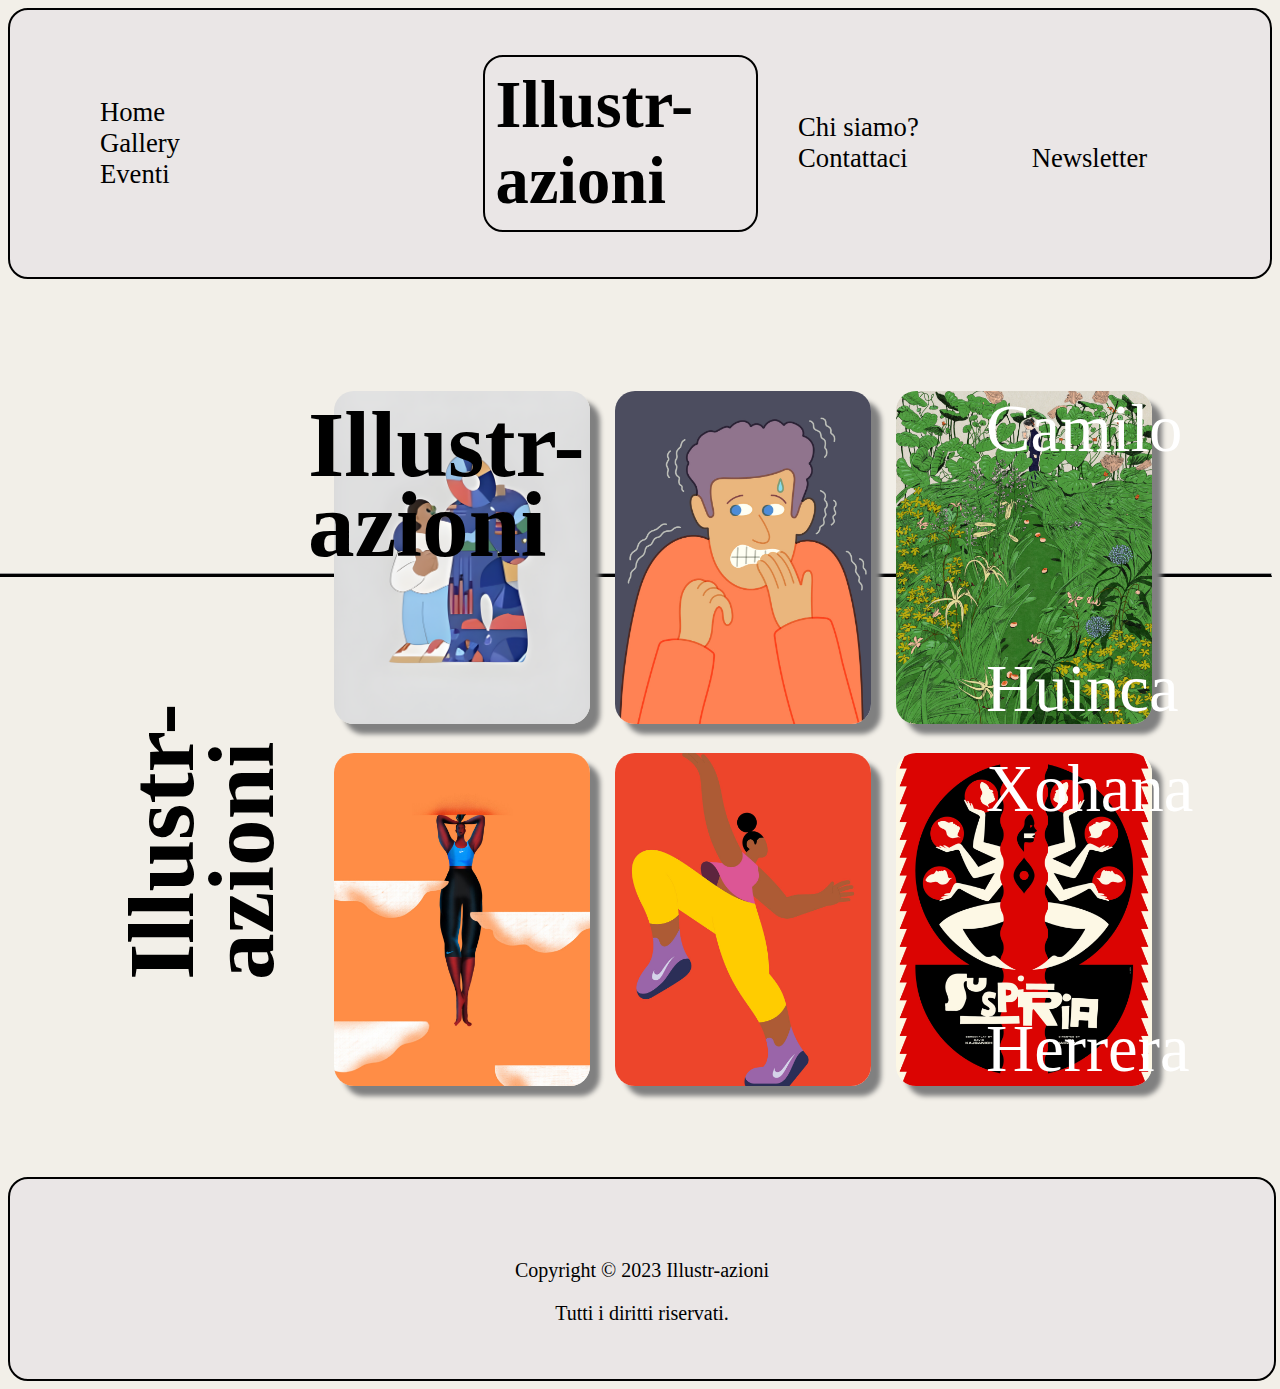
<file: index.html>
<!DOCTYPE html>
<html lang="en">
<head>
    <meta charset="UTF-8">
    <meta http-equiv="X-UA-Compatible" content="IE=edge">
    <meta name="viewport" content="width=device-width, initial-scale=1.0">
    <title>Document</title>
    <link rel="stylesheet" href="stile1.css">
</head>
<body>
    <header>
    <div class="nav1">
        <nav>
            <ul>
                <li>
                    <a href="index.html" style="color: black; text-decoration: none;">Home</a>
                    <a>Gallery</a>
                    <a>Eventi</a>
                </li>
            </ul>
        </nav>
    </div>
        <h1>Illustr-azioni</h1>
    <div class="nav2">
        <nav>
            <ul>
                <li>
                    <a>Chi siamo?</a>
                    <a href="contatti.html" style="color: black; text-decoration: none;">Contattaci</a>
                    <a>Newsletter</a>
                </li>
            </ul>
        </nav>
    </div>
    </header>
    <main>
    <div class="tasti">
        <div class="preview1">
            <a href="camilo.html"><img src="immagini\Camilo.png" style="width:256px;height:333px;object-fit:cover;margin-right:25px;margin-bottom:25px;"></a>
            <a href="tim.html"><img src="immagini\Tim.jpg" style="width:256px;height:333px;object-fit:cover;margin-bottom:25px;"></a>
            <a href="karlotta.html"><img src="immagini\Karlotta.jpg" style="width:256px;height:333px;object-fit:cover;margin-left:25px;margin-bottom:25px;"></a>
        </div>
        <br>
        <div class="preview2">
            <a href="xohana.html"><img src="immagini\Xohana.jpg" style="width:256px;height:333px;object-fit:cover;margin-right:25px;margin-bottom:25px;"></a>
            <a href="linn.html"><img src="immagini\Linn.jpg" style="width:256px;height:333px;object-fit:cover;margin-bottom:25px;"></margin:25px;a>
            <a href="boca.html"><img src="immagini\Boca.jpg" style="width:256px;height:333px;object-fit:cover;margin-left:25px;margin-bottom:25px;"></a>
        </div>
    </div>
    <div class="camilo">
    <p>Camilo</p>
    </div>
    <div class="huinca">
    <p>Huinca</p>
    </div>
    <div class="tim">
        <p>Tim</p>
        </div>
        <div class="lahan">
        <p>Lahan</p>
        </div>
        <div class="karlotta">
            <p>Karlotta</p>
            </div>
            <div class="freier">
            <p>Freier</p>
            </div>
            <div class="xohana">
                <p>Xohana</p>
                </div>
                <div class="herrera">
                <p>Herrera</p>
                </div>
                <div class="linn">
                    <p>Linn</p>
                    </div>
                    <div class="fritz">
                    <p>Fritz</p>
                    </div>
                    <div class="la">
                        <p>La</p>
                        </div>
                        <div class="boca">
                        <p>Boca</p>
                        </div>
                        <div class="cop1">
                        <h1>Illustr-</h1>
                    </div>
                    <div class="cop2">
                        <h1>azioni</h1>
                    </div>
                    <div class="cop3">
                        <h1>Illustr-</h1>
                    </div>
                    <div class="cop4">
                        <h1>azioni</h1>
                    </div>
                    <div class="lin1">
                        <hr>
                    </div>
                    <div class="lin2">
                        <hr>
                    </div>
    </main>
    <footer>
        <div class="footp">
          <p>Copyright © 2023 Illustr-azioni</p>
          <p>Tutti i diritti riservati.</p>
        </div>
      </footer>
</body>
</html>
</file>
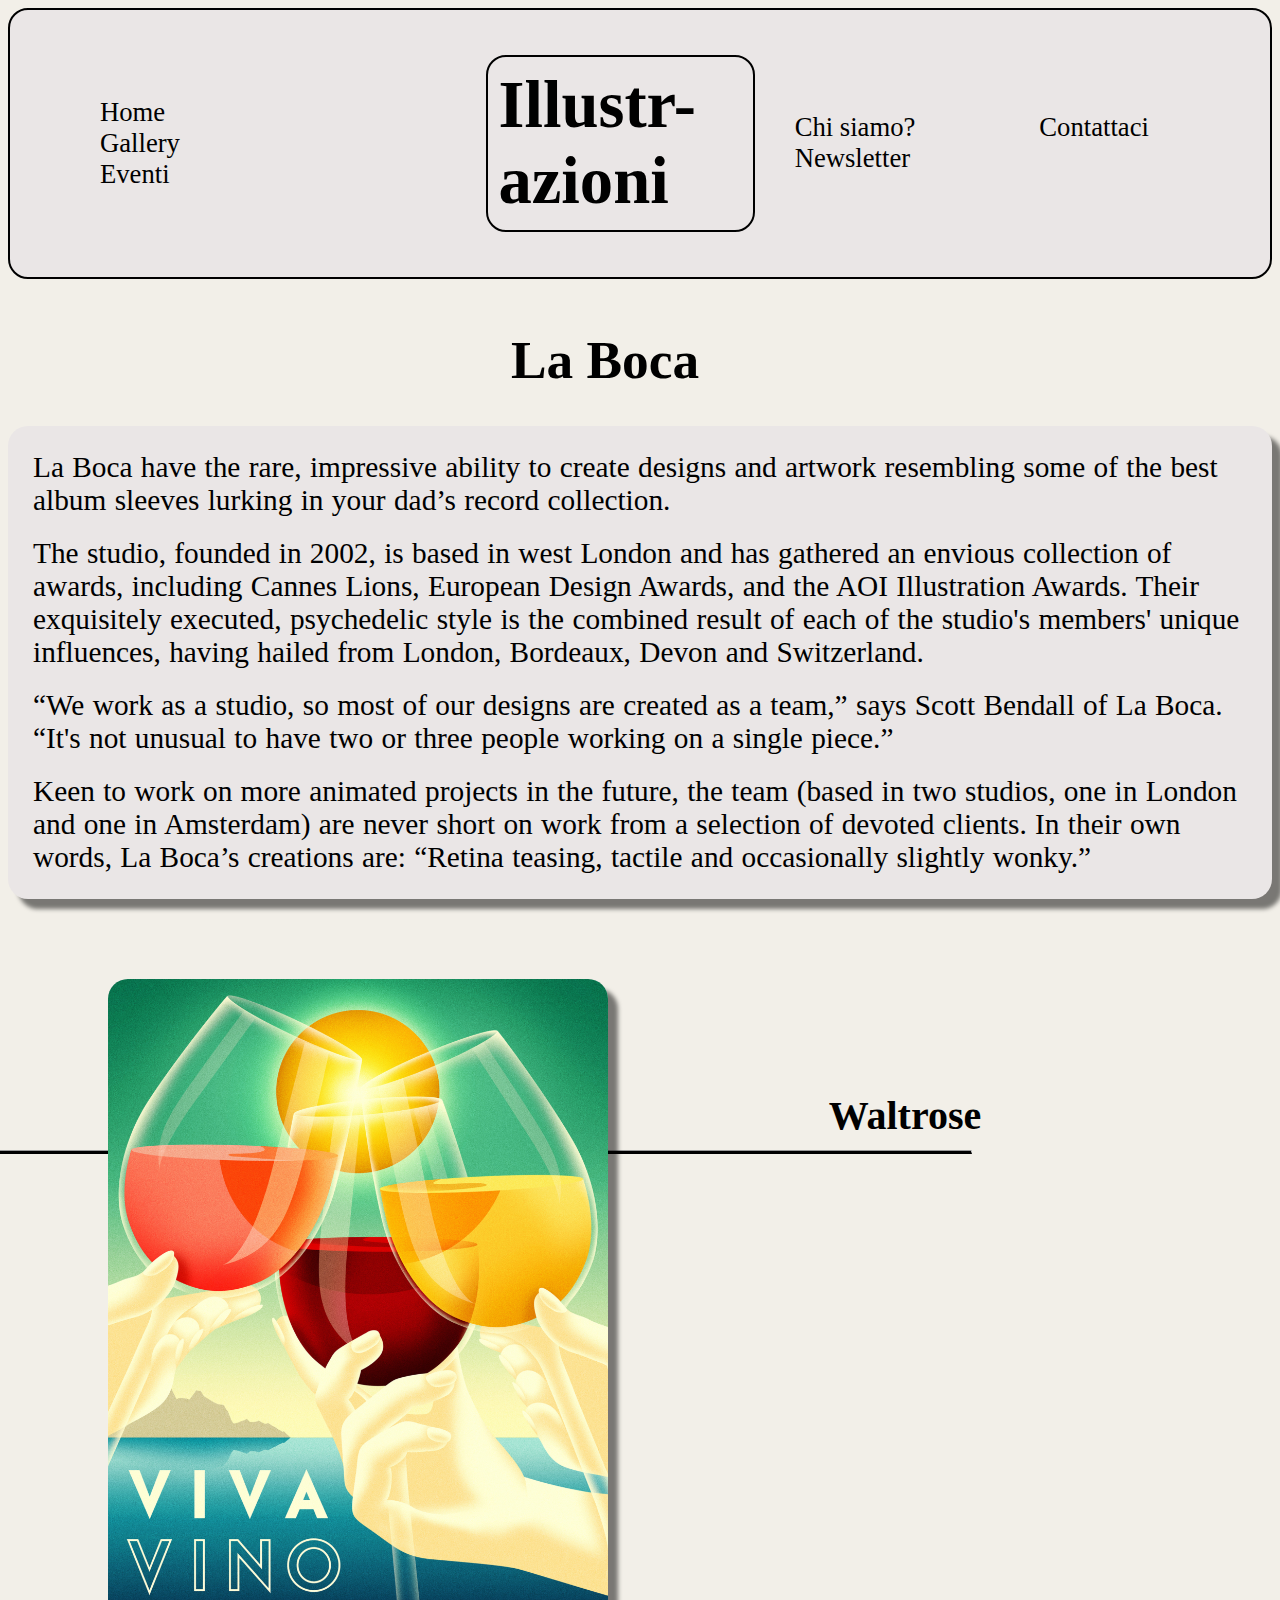
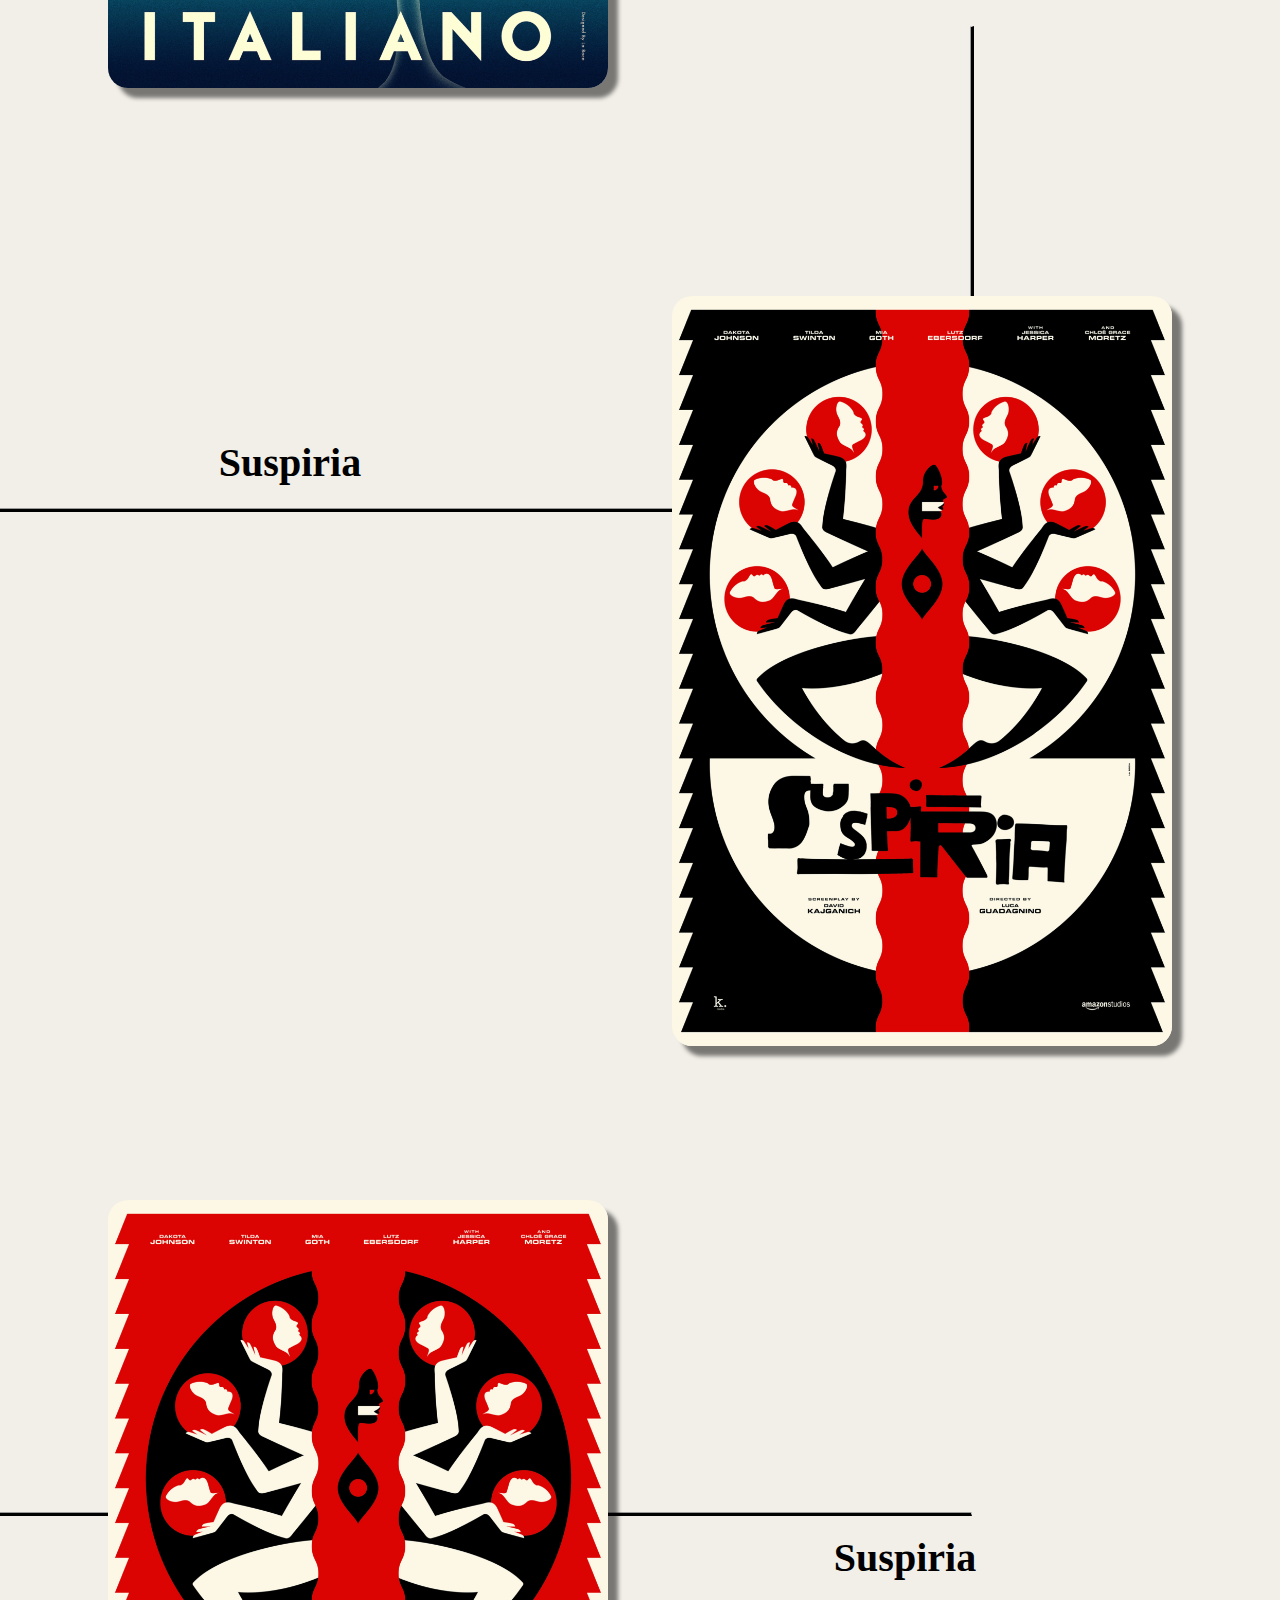
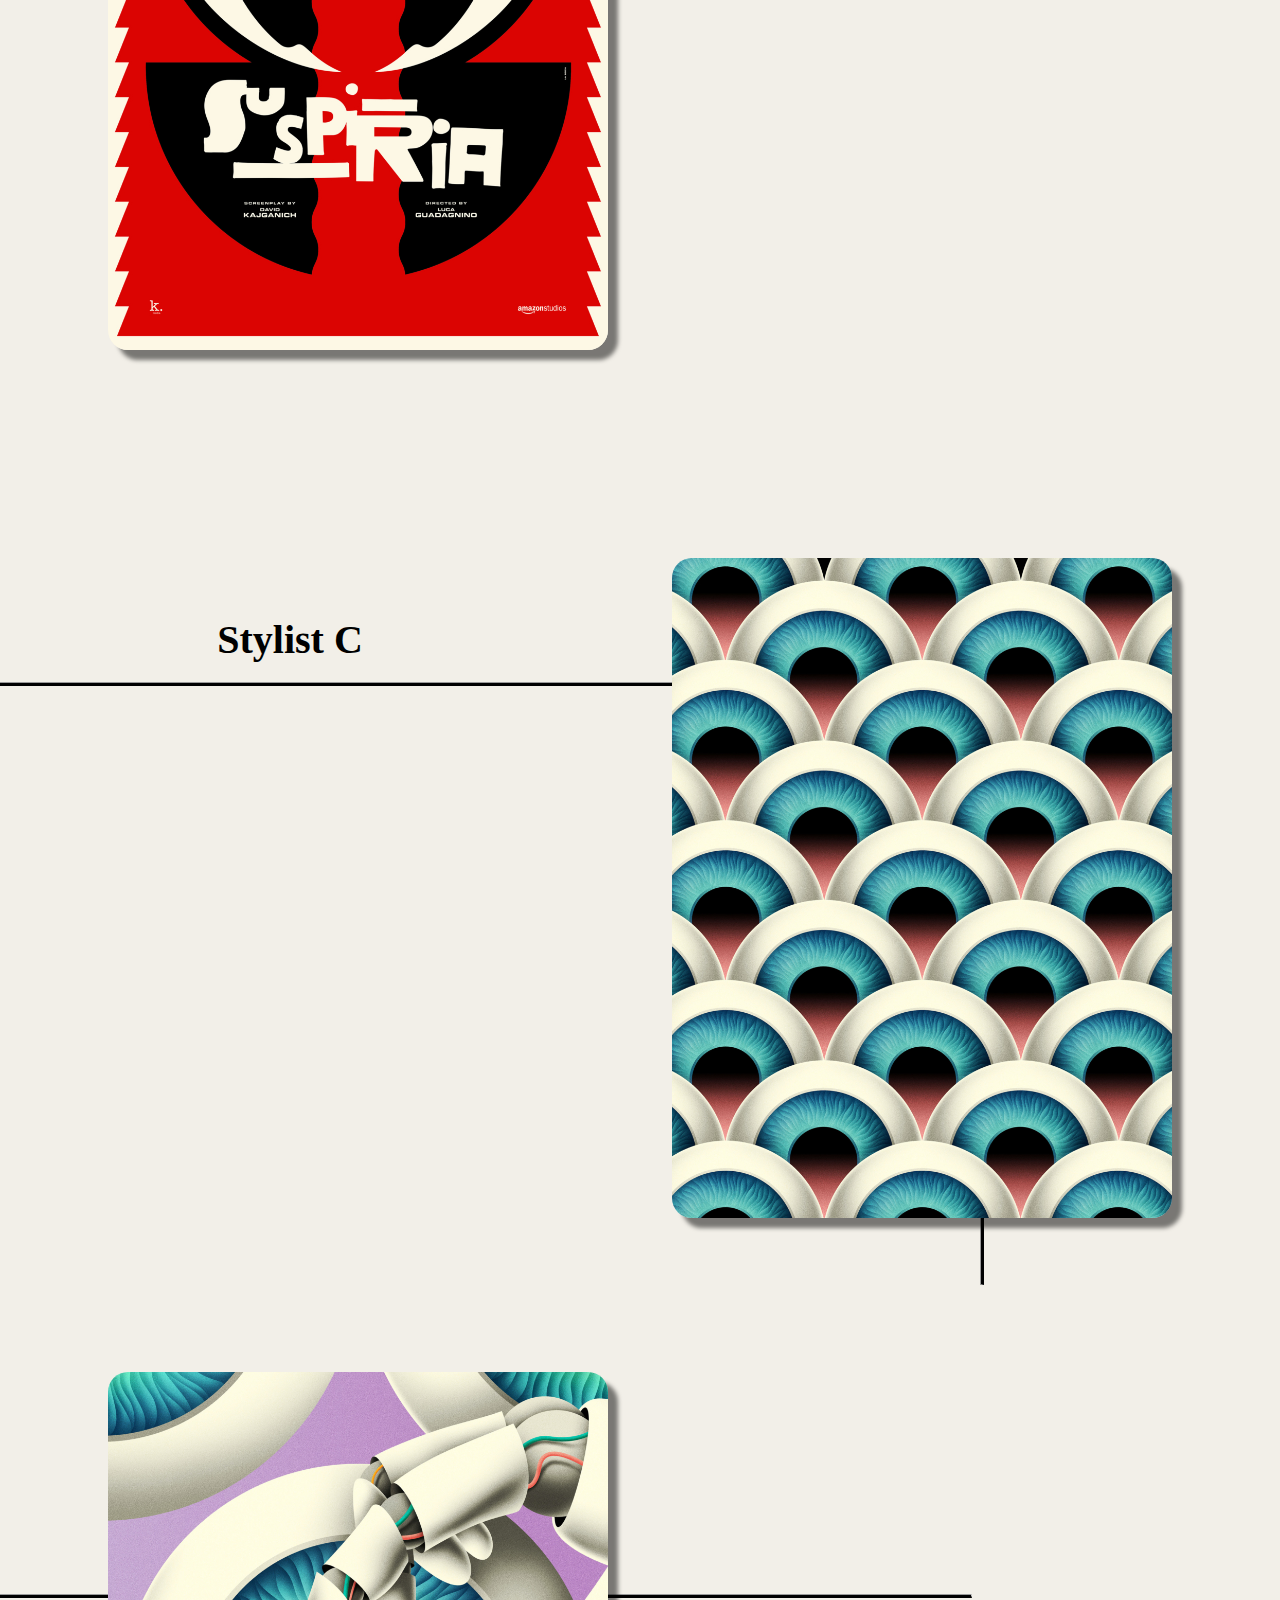
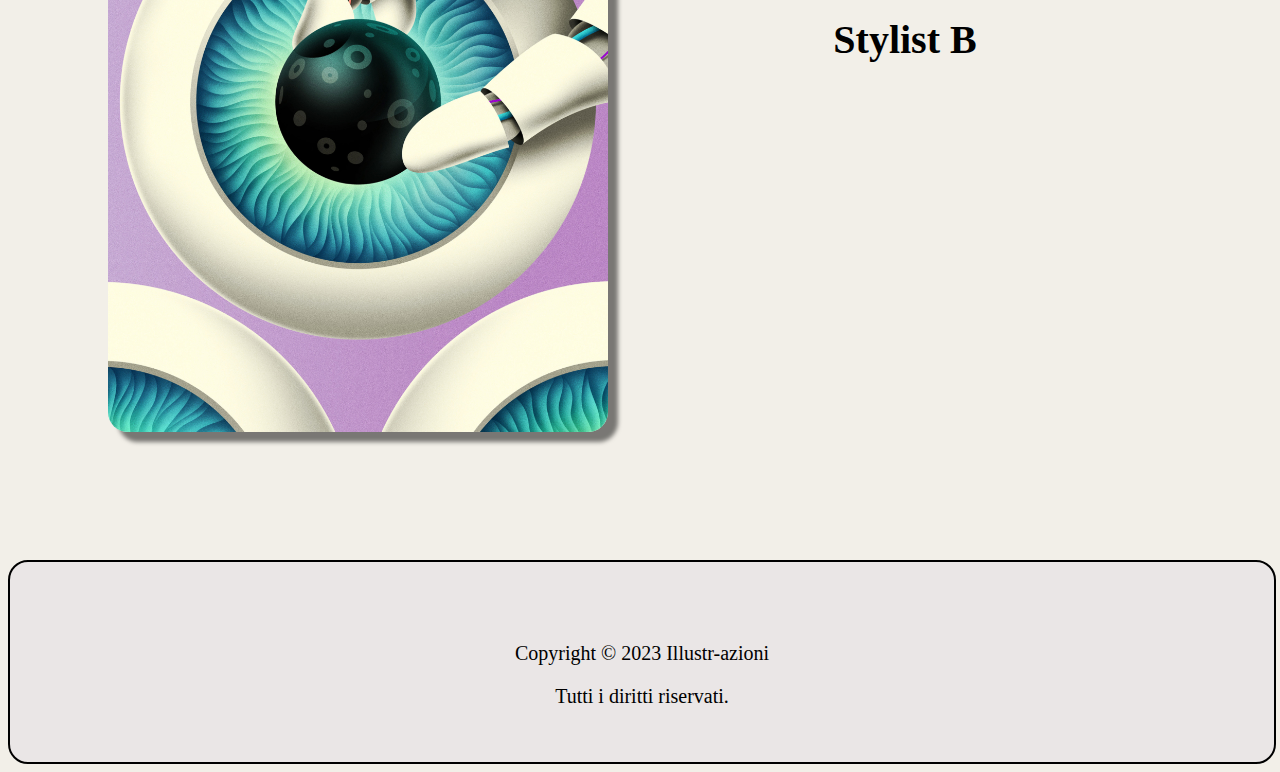
<file: boca.html>
<!DOCTYPE html>
<html lang="en">
<head>
    <meta charset="UTF-8">
    <meta http-equiv="X-UA-Compatible" content="IE=edge">
    <meta name="viewport" content="width=device-width, initial-scale=1.0">
    <title>Document</title>
    <link rel="stylesheet" href="stile boca.css">
</head>
<body>
    <header>
        <div class="nav1">
            <nav>
                <ul>
                    <li>
                        <a href="index.html" style="color: black;">Home</a>
                        <a>Gallery</a>
                        <a>Eventi</a>
                    </li>
                </ul>
            </nav>
        </div>
            <a href="index.html"><h1>Illustr-azioni</h1></a>
        <div class="nav2">
            <nav>
                <ul>
                    <li>
                        <a>Chi siamo?</a>
                        <a>Contattaci</a>
                        <a>Newsletter</a>
                    </li>
                </ul>
            </nav>
        </div>
        </header>

    <main>
        <h1>La Boca</h1>

        <div class="bio">
            <p>La Boca have the rare, impressive ability to create designs and artwork resembling some of the best album sleeves lurking in your dad’s record collection.</p>
            <p>The studio, founded in 2002, is based in west London and has gathered an envious collection of awards, including Cannes Lions, European Design Awards, and the AOI Illustration Awards. Their exquisitely executed, psychedelic style is the combined result of each of the studio's members' unique influences, having hailed from London, Bordeaux, Devon and Switzerland.</p>
            <p>“We work as a studio, so most of our designs are created as a team,” says Scott Bendall of La Boca. “It's not unusual to have two or three people working on a single piece.”</p>
            <p>Keen to work on more animated projects in the future, the team (based in two studios, one in London and one in Amsterdam) are never short on work from a selection of devoted clients. In their own words, La Boca’s creations are: “Retina teasing, tactile and occasionally slightly wonky.”</p>            
        </div>

    <div class="wlti">
        <img src="immagini\waltrose.jpg" alt="">
        </div>
        <div class="lin1">
            <hr>
        </div>
        <div class="lin2">
            <hr>
        </div>
        <div class="wltp">
            <h1>Waltrose</h1>
        </div>

    <div class="susi">
        <img src="immagini\suspiria.jpg" alt="">
        </div>
        <div class="lin3">
            <hr>
        </div>
        <div class="lin4">
            <hr>
        </div>
        <div class="susp">
            <h1>Suspiria</h1>
        </div>

    </div>

    <div class="su2i">
        <img src="immagini\Boca.jpg" alt="">
        </div>
        <div class="lin5">
            <hr>
        </div>
        <div class="lin6">
            <hr>
        </div>
        <div class="su2p">
            <h1>Suspiria</h1>
        </div>
    
        <div class="stci">
            <img src="immagini\stylist-c.jpg" alt="">
            </div>
            <div class="lin7">
                <hr>
            </div>
            <div class="lin8">
                <hr>
            </div>
            <div class="stcp">
                <h1>Stylist C</h1>
            </div>

<div class="stb">
            <div class="stbi">
                <img src="immagini\stylist-b.jpg" alt="">
                </div>
                <div class="lin9">
                    <hr>
                </div>
                <div class="lin10">
                    <hr>
                </div>
                <div class="stbp">
                    <h1>Stylist B</h1>
                </div>
</div>
    </main>
    <footer>
        <div class="footp">
          <p>Copyright © 2023 Illustr-azioni</p>
          <p>Tutti i diritti riservati.</p>
        </div>
      </footer>
</body>
</html>
</file>
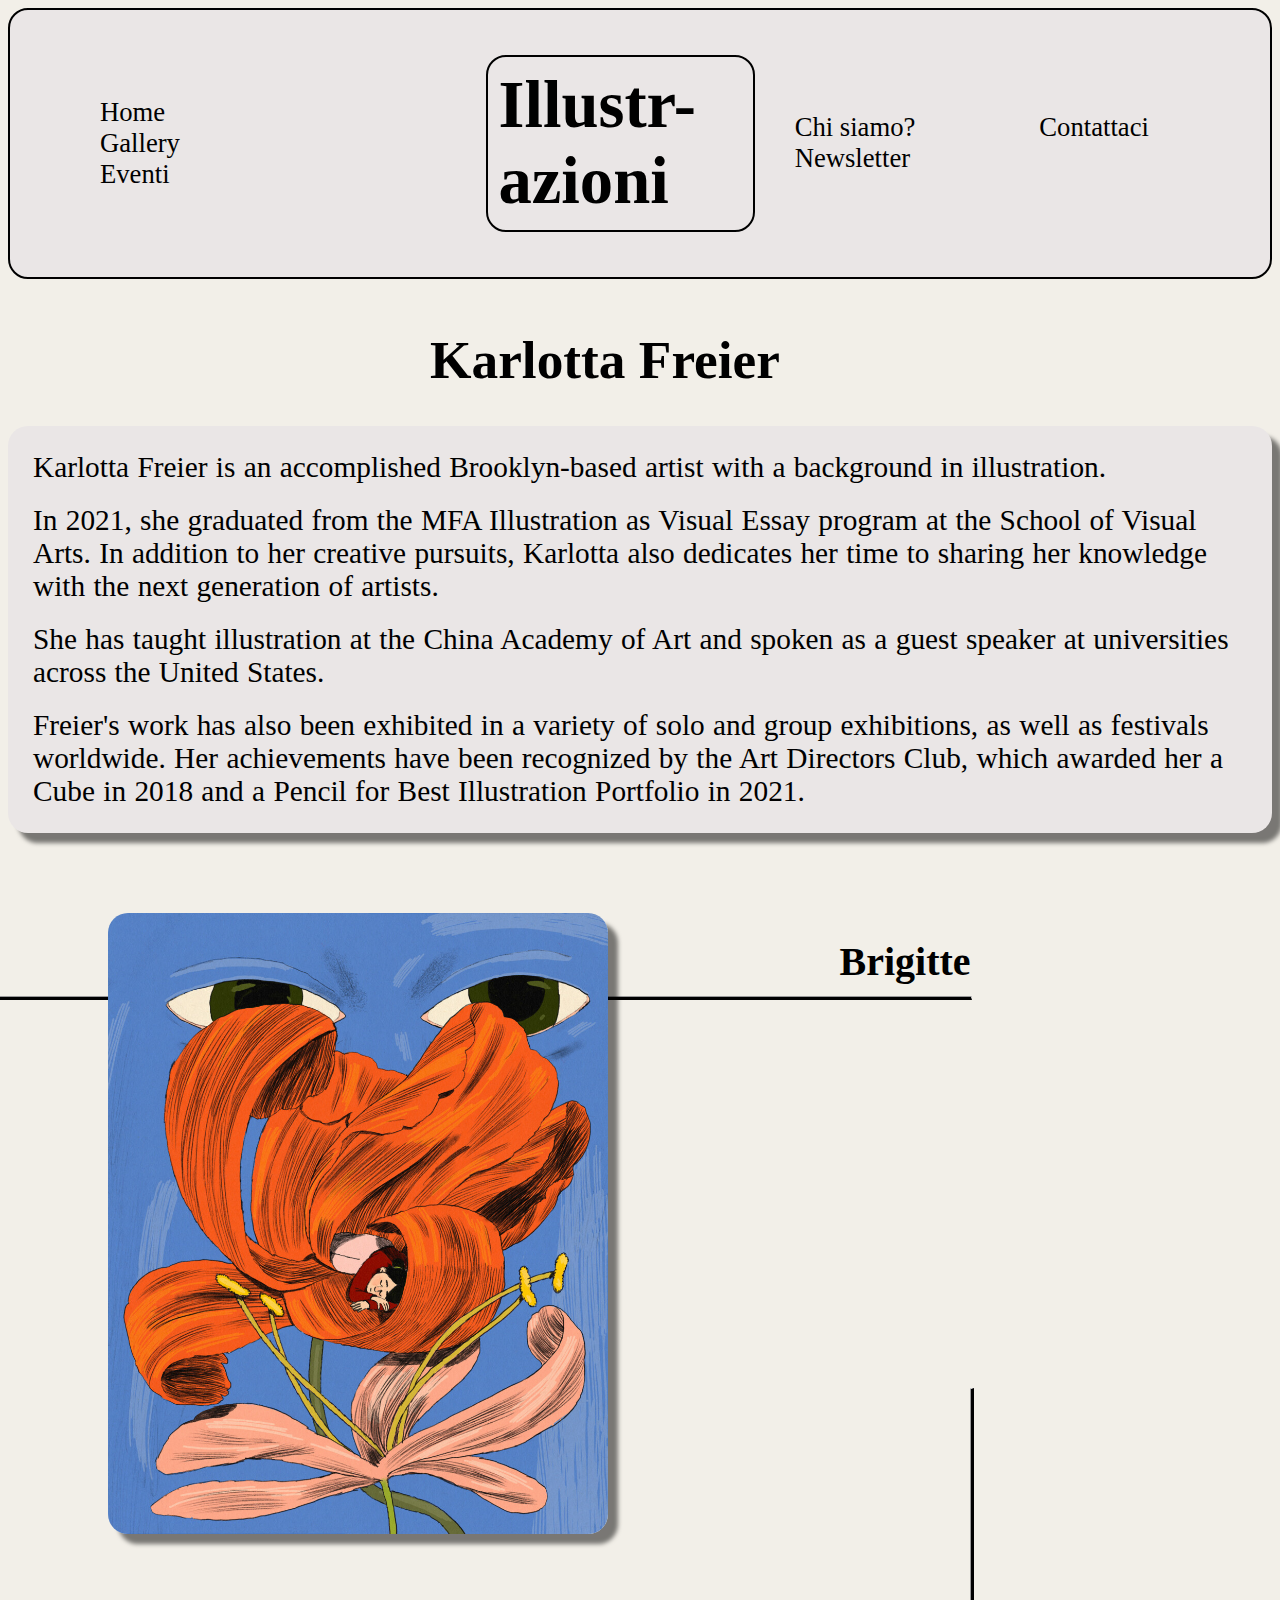
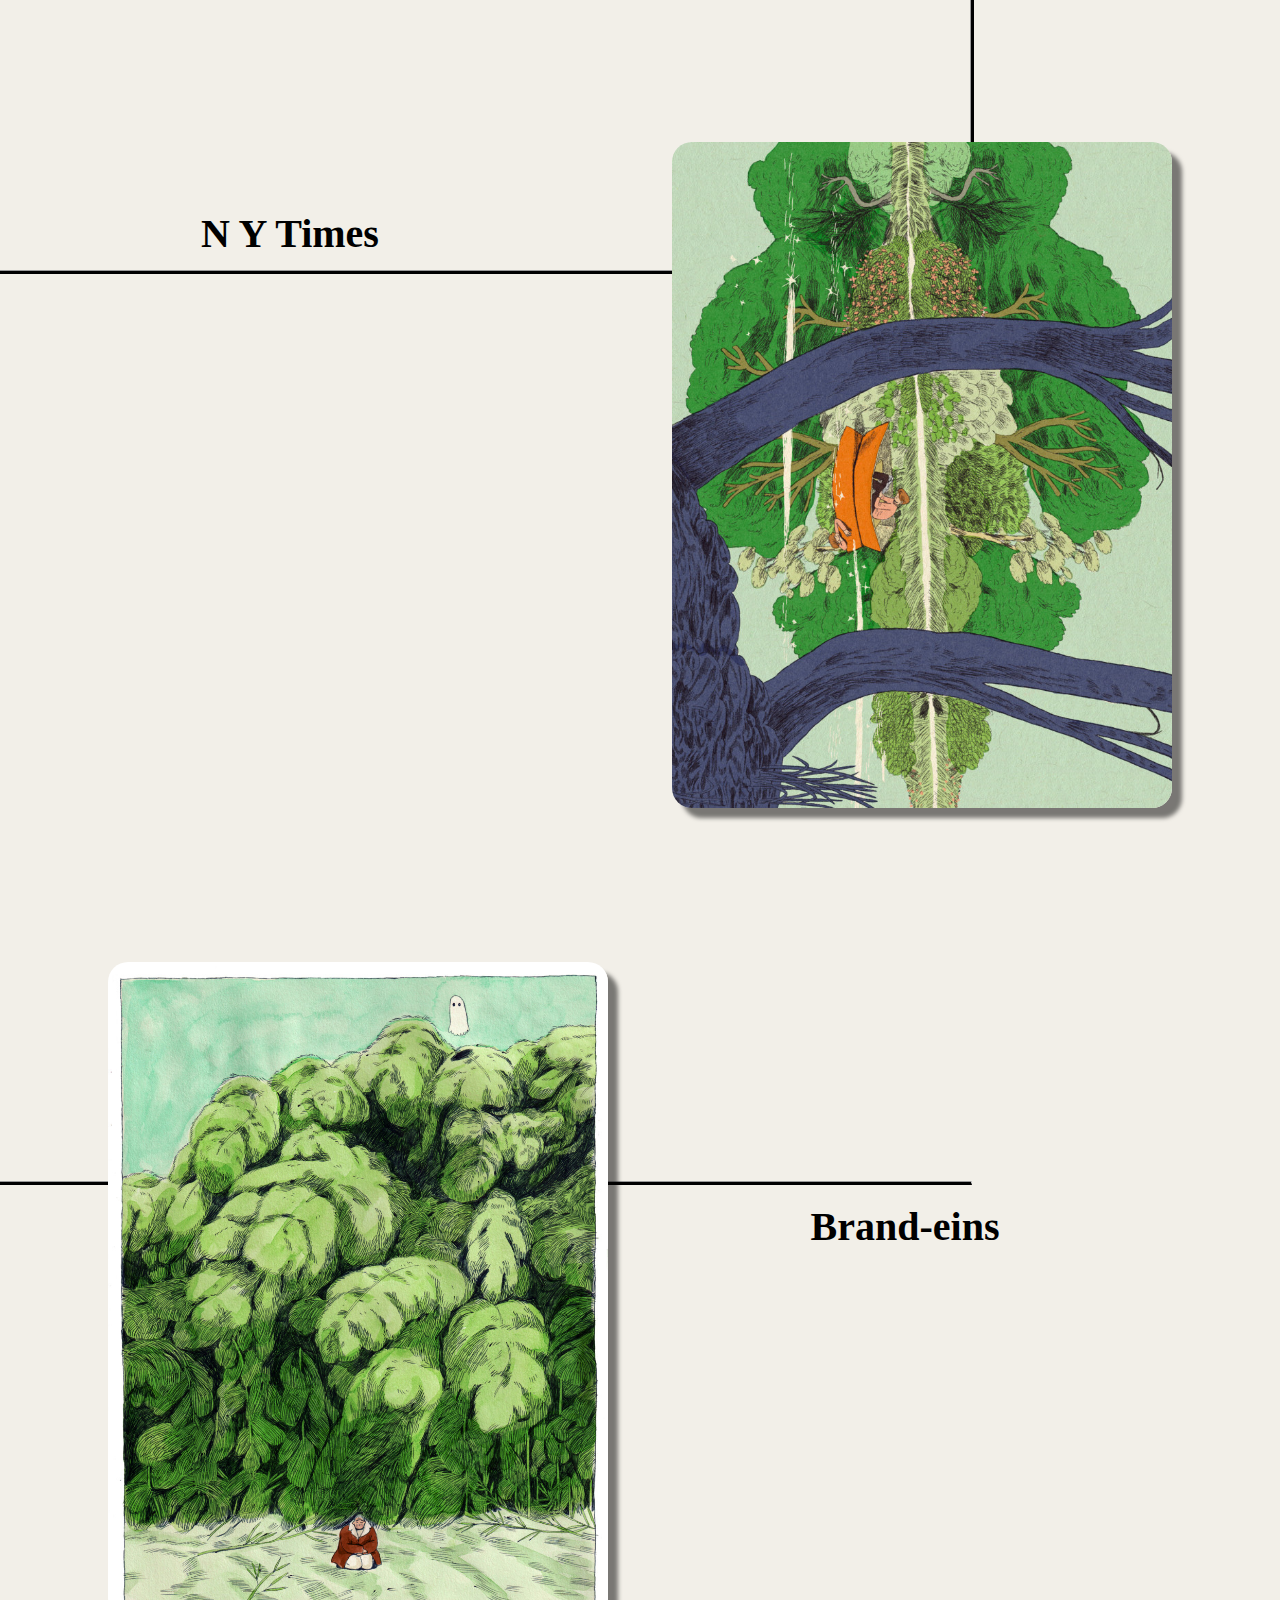
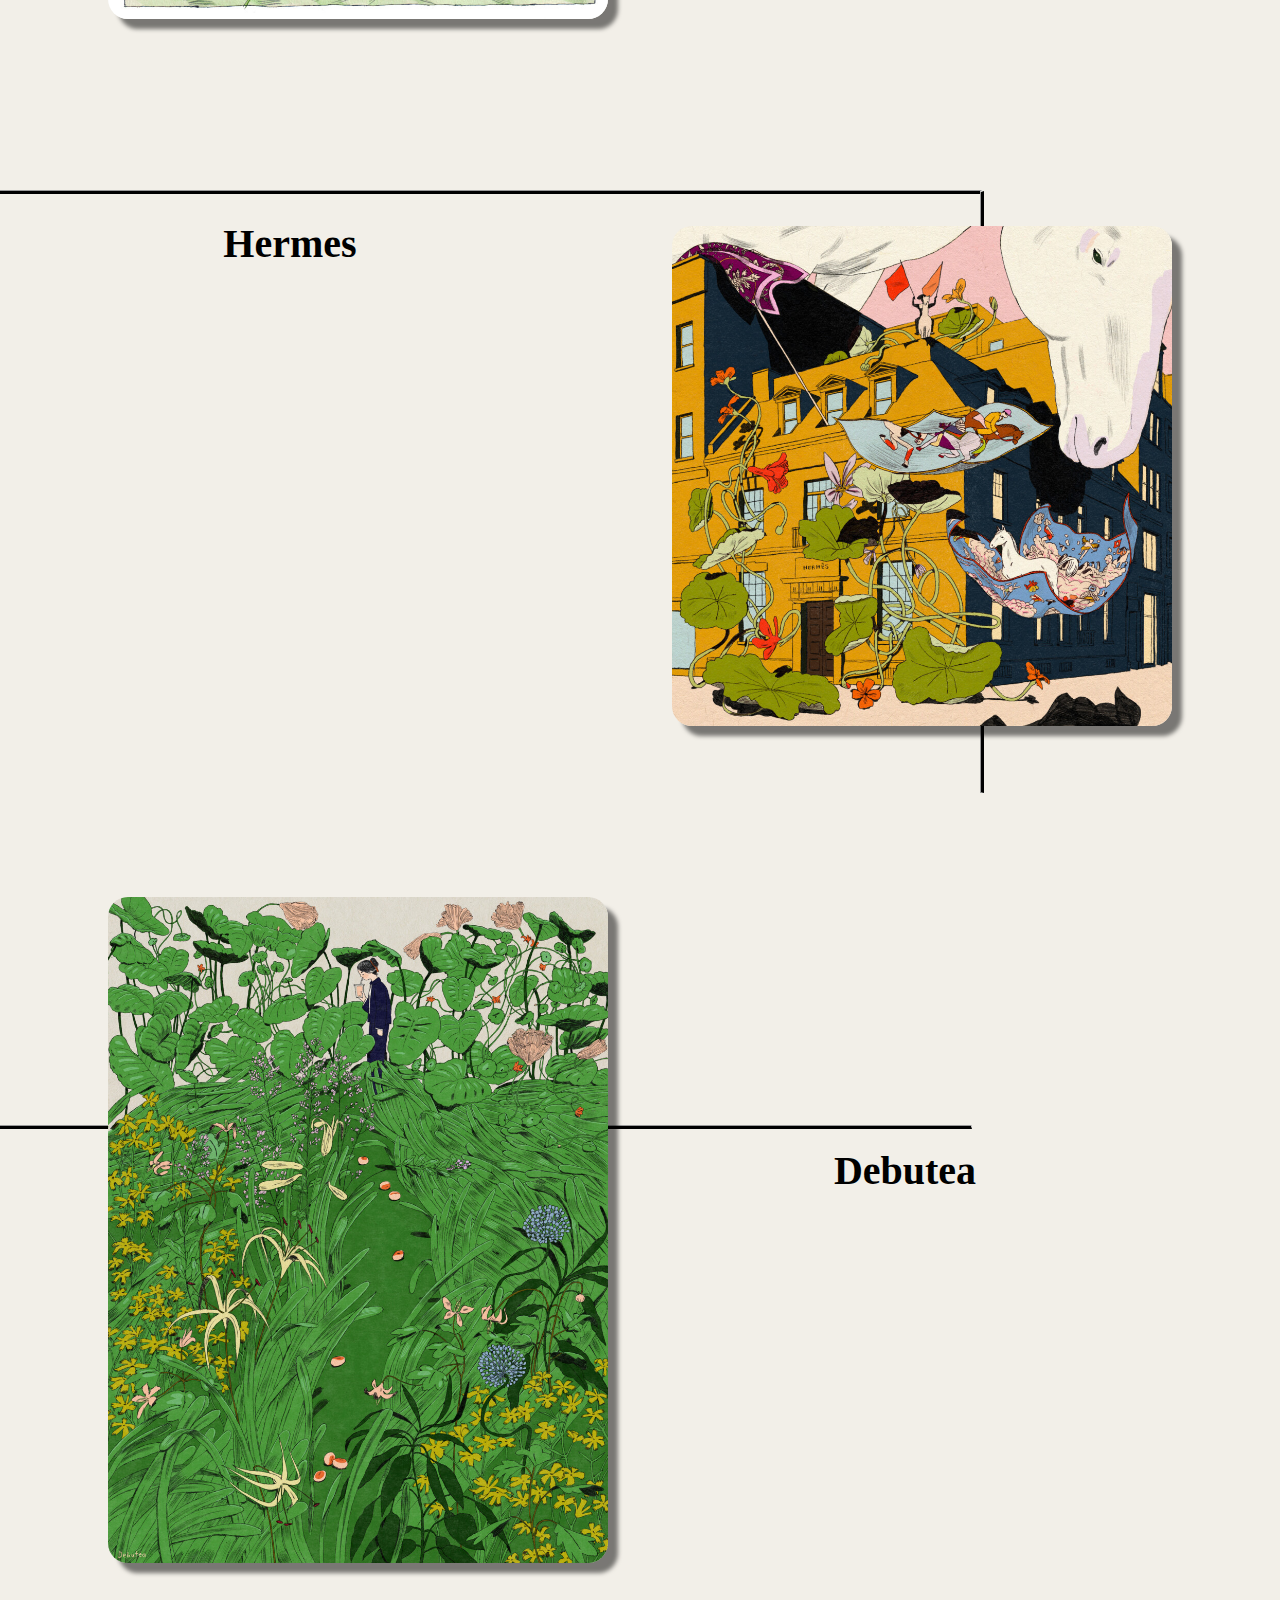
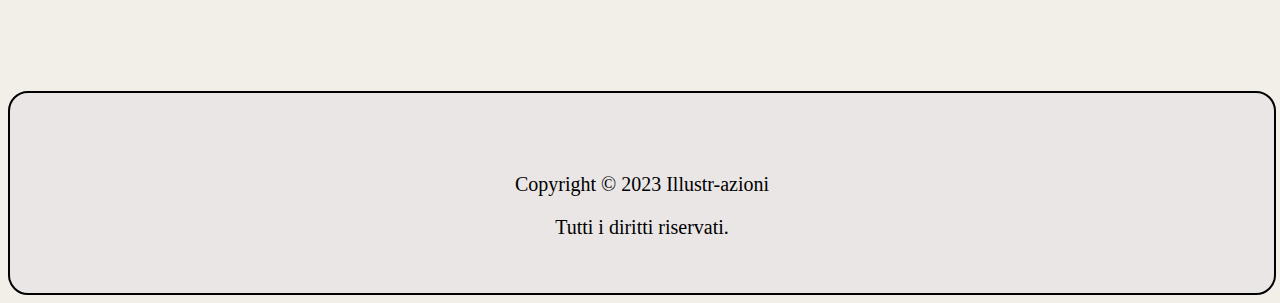
<file: karlotta.html>
<!DOCTYPE html>
<html lang="en">
<head>
    <meta charset="UTF-8">
    <meta http-equiv="X-UA-Compatible" content="IE=edge">
    <meta name="viewport" content="width=device-width, initial-scale=1.0">
    <title>Document</title>
    <link rel="stylesheet" href="stile karlotta.css">
</head>
<body>
    <header>
        <div class="nav1">
            <nav>
                <ul>
                    <li>
                        <a href="index.html" style="color: black;">Home</a>
                        <a>Gallery</a>
                        <a>Eventi</a>
                    </li>
                </ul>
            </nav>
        </div>
            <a href="index.html"><h1>Illustr-azioni</h1></a>
        <div class="nav2">
            <nav>
                <ul>
                    <li>
                        <a>Chi siamo?</a>
                        <a>Contattaci</a>
                        <a>Newsletter</a>
                    </li>
                </ul>
            </nav>
        </div>
        </header>

    <main>
        <h1>Karlotta Freier</h1>

        <div class="bio">
            <p>Karlotta Freier is an accomplished Brooklyn-based artist with a background in illustration.</p>
            <p>In 2021, she graduated from the MFA Illustration as Visual Essay program at the School of Visual Arts. In addition to her creative pursuits, Karlotta also dedicates her time to sharing her knowledge with the next generation of artists.</p>
            <p>She has taught illustration at the China Academy of Art and spoken as a guest speaker at universities across the United States.</p>
            <p>Freier's work has also been exhibited in a variety of solo and group exhibitions, as well as festivals worldwide. Her achievements have been recognized by the Art Directors Club, which awarded her a Cube in 2018 and a Pencil for Best Illustration Portfolio in 2021.</p>
        </div>
    <div class="brgi">
        <img src="immagini\brigitte.jpg" alt="">
        </div>
        <div class="lin1">
            <hr>
        </div>
        <div class="lin2">
            <hr>
        </div>
        <div class="brgp">
            <h1>Brigitte</h1>
        </div>

    <div class="nyti">
        <img src="immagini\nytimes.jpg" alt="">
        </div>
        <div class="lin3">
            <hr>
        </div>
        <div class="lin4">
            <hr>
        </div>
        <div class="nytp">
            <h1>N Y Times</h1>
        </div>

    </div>

    <div class="brei">
        <img src="immagini\brend-eins.jpg" alt="">
        </div>
        <div class="lin5">
            <hr>
        </div>
        <div class="lin6">
            <hr>
        </div>
        <div class="brep">
            <h1>Brand-eins</h1>
        </div>
    
        <div class="heri">
            <img src="immagini\hermes.jpg" alt="">
            </div>
            <div class="lin7">
                <hr>
            </div>
            <div class="lin8">
                <hr>
            </div>
            <div class="herp">
                <h1>Hermes</h1>
            </div>

<div class="deb">
            <div class="debi">
                <img src="immagini\Karlotta.jpg" alt="">
                </div>
                <div class="lin9">
                    <hr>
                </div>
                <div class="lin10">
                    <hr>
                </div>
                <div class="debp">
                    <h1>Debutea</h1>
                </div>
</div>
    </main>
    <footer>
        <div class="footp">
          <p>Copyright © 2023 Illustr-azioni</p>
          <p>Tutti i diritti riservati.</p>
        </div>
      </footer>
</body>
</html>
</file>
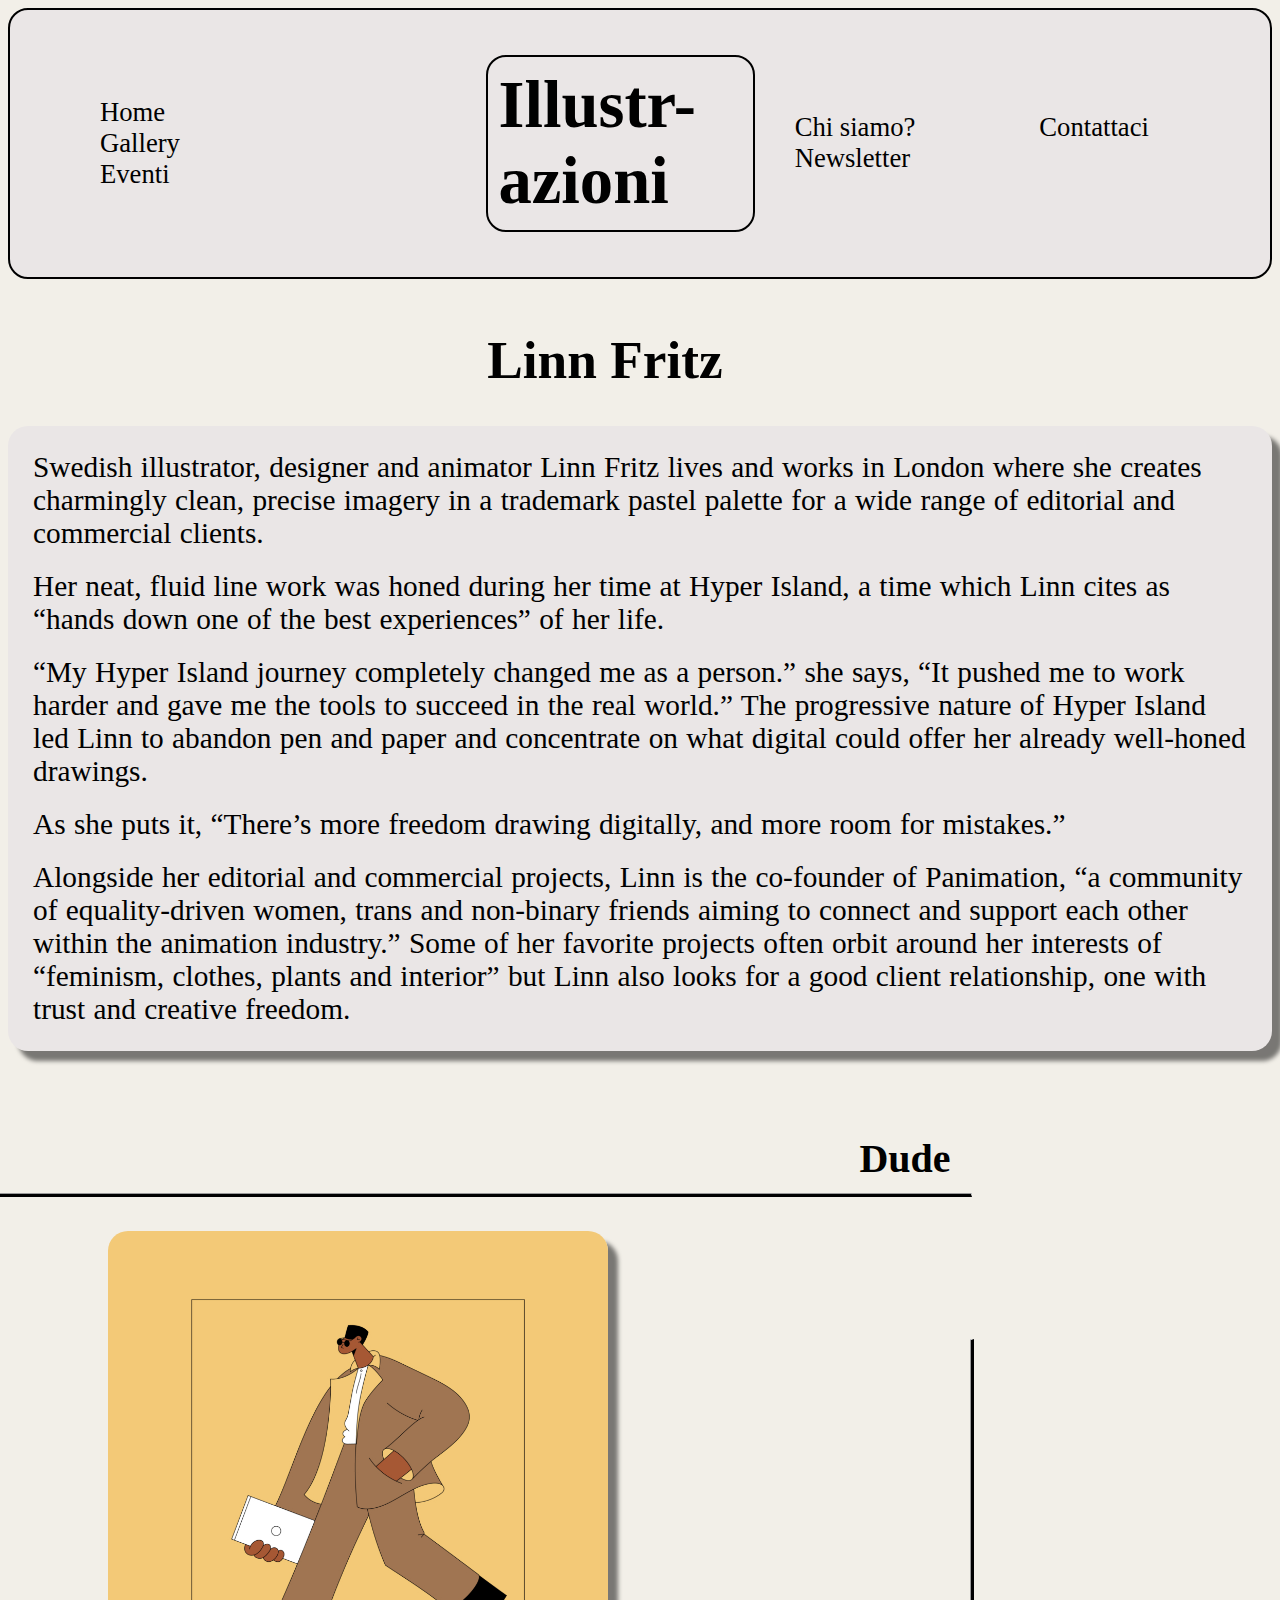
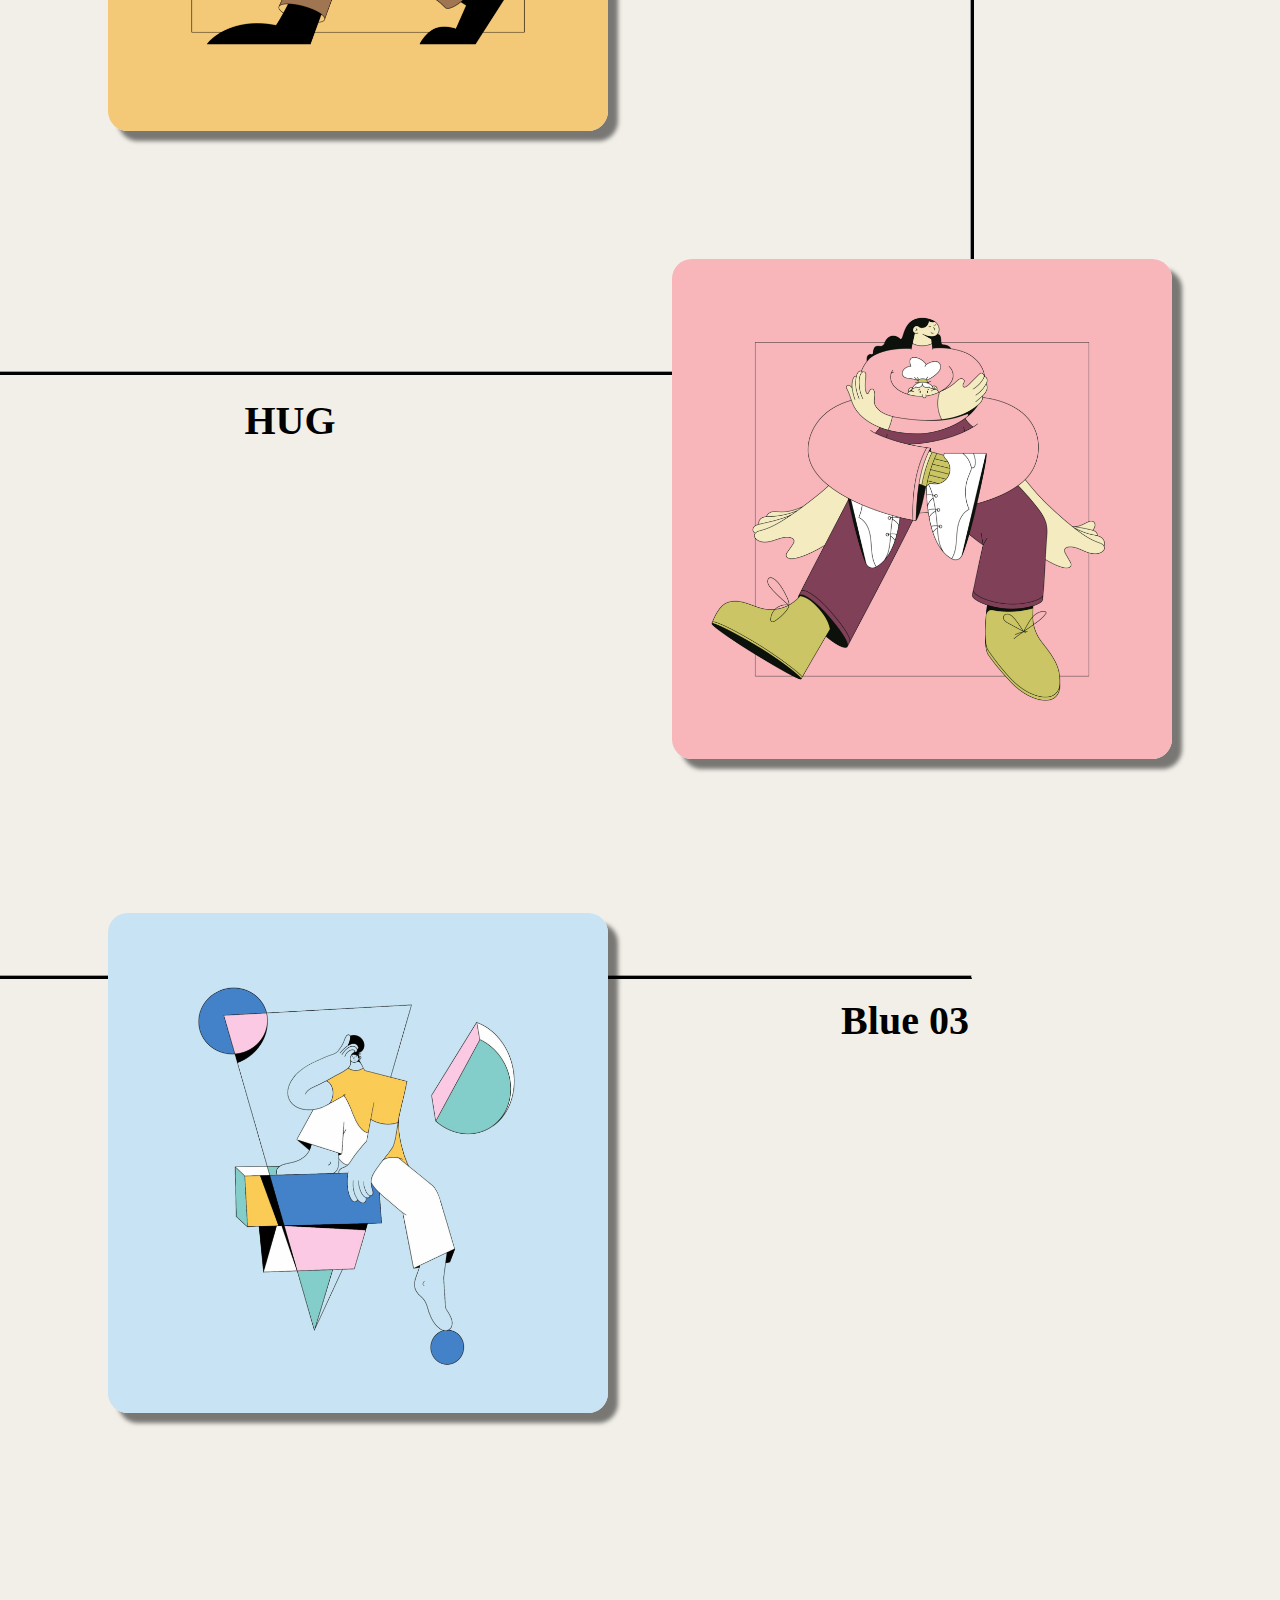
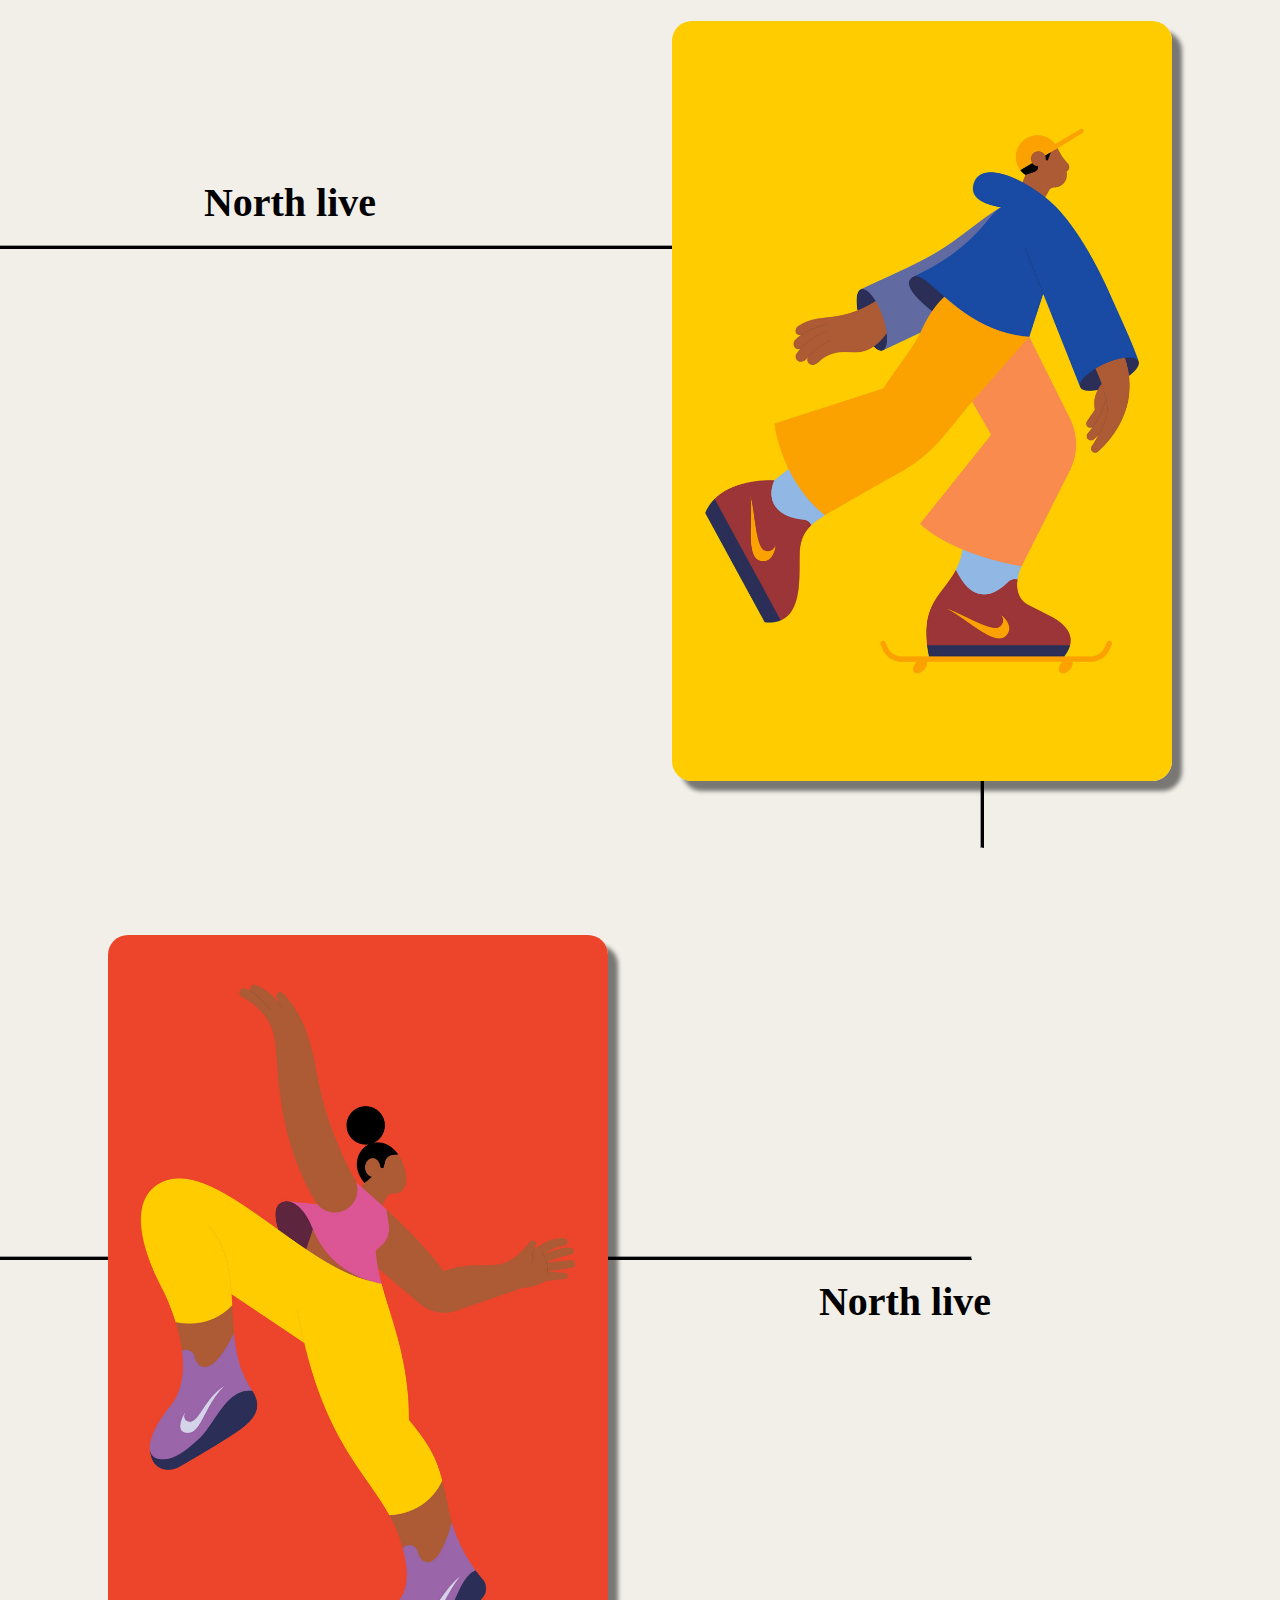
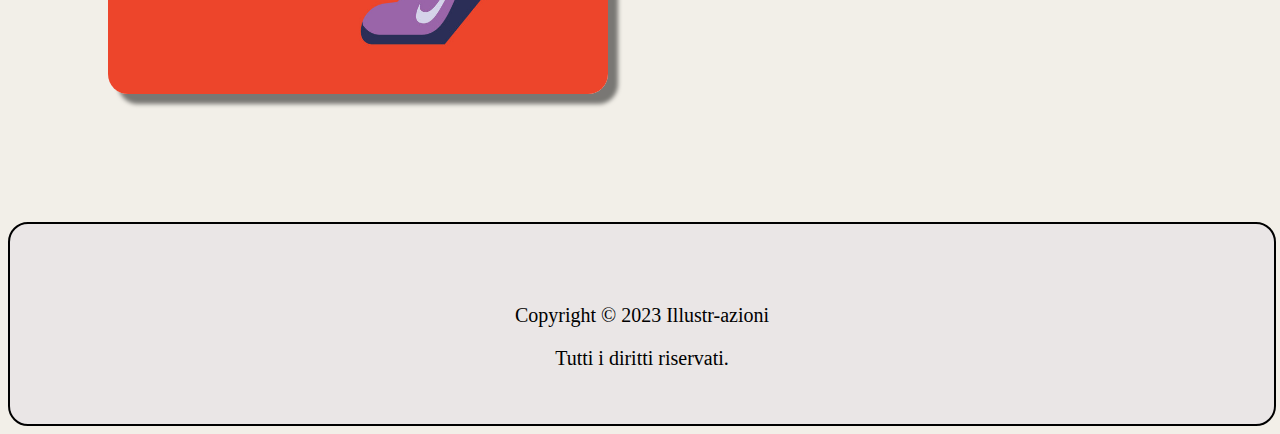
<file: linn.html>
<!DOCTYPE html>
<html lang="en">
<head>
    <meta charset="UTF-8">
    <meta http-equiv="X-UA-Compatible" content="IE=edge">
    <meta name="viewport" content="width=device-width, initial-scale=1.0">
    <title>Document</title>
    <link rel="stylesheet" href="stile linn.css">
</head>
<body>
    <header>
        <div class="nav1">
            <nav>
                <ul>
                    <li>
                        <a href="index.html" style="color: black;">Home</a>
                        <a>Gallery</a>
                        <a>Eventi</a>
                    </li>
                </ul>
            </nav>
        </div>
            <a href="index.html"><h1>Illustr-azioni</h1></a>
        <div class="nav2">
            <nav>
                <ul>
                    <li>
                        <a>Chi siamo?</a>
                        <a>Contattaci</a>
                        <a>Newsletter</a>
                    </li>
                </ul>
            </nav>
        </div>
        </header>

    <main>
        <h1>Linn Fritz</h1>

        <div class="bio">
            <p>Swedish illustrator, designer and animator Linn Fritz lives and works in London where she creates charmingly clean, precise imagery in a trademark pastel palette for a wide range of editorial and commercial clients.</p>
            <p>Her neat, fluid line work was honed during her time at Hyper Island, a time which Linn cites as “hands down one of the best experiences” of her life. </p>
            <p>“My Hyper Island journey completely changed me as a person.” she says, “It pushed me to work harder and gave me the tools to succeed in the real world.” The progressive nature of Hyper Island led Linn to abandon pen and paper and concentrate on what digital could offer her already well-honed drawings.</p>
            <p>As she puts it, “There’s more freedom drawing digitally, and more room for mistakes.”</p>
            <p>Alongside her editorial and commercial projects, Linn is the co-founder of Panimation, “a community of equality-driven women, trans and non-binary friends aiming to connect and support each other within the animation industry.” Some of her favorite projects often orbit around her interests of “feminism, clothes, plants and interior” but Linn also looks for a good client relationship, one with trust and creative freedom.</p>
        </div>
<div class="dude">
    <div class="dudi">
        <img src="immagini\dude.jpg" alt="">
        </div>
        <div class="lin1">
            <hr>
        </div>
        <div class="lin2">
            <hr>
        </div>
        <div class="dudp">
            <h1>Dude</h1>
        </div>
    </div>

    <div class="hugi">
        <img src="immagini\hug.jpg" alt="">
        </div>
        <div class="lin3">
            <hr>
        </div>
        <div class="lin4">
            <hr>
        </div>
        <div class="hugp">
            <h1>HUG</h1>
        </div>

    </div>

    <div class="bl3i">
        <img src="immagini\blue03.jpg" alt="">
        </div>
        <div class="lin5">
            <hr>
        </div>
        <div class="lin6">
            <hr>
        </div>
        <div class="bl3p">
            <h1>Blue 03</h1>
        </div>
    
        <div class="nlei">
            <img src="immagini\north-live1.jpg" alt="">
            </div>
            <div class="lin7">
                <hr>
            </div>
            <div class="lin8">
                <hr>
            </div>
            <div class="nlep">
                <h1>North live</h1>
            </div>

<div class="nl2">
            <div class="nl2i">
                <img src="immagini\Linn.jpg" alt="">
                </div>
                <div class="lin9">
                    <hr>
                </div>
                <div class="lin10">
                    <hr>
                </div>
                <div class="nl2p">
                    <h1>North live</h1>
                </div>
</div>
    </main>
    <footer>
        <div class="footp">
          <p>Copyright © 2023 Illustr-azioni</p>
          <p>Tutti i diritti riservati.</p>
        </div>
      </footer>
</body>
</html>
</file>
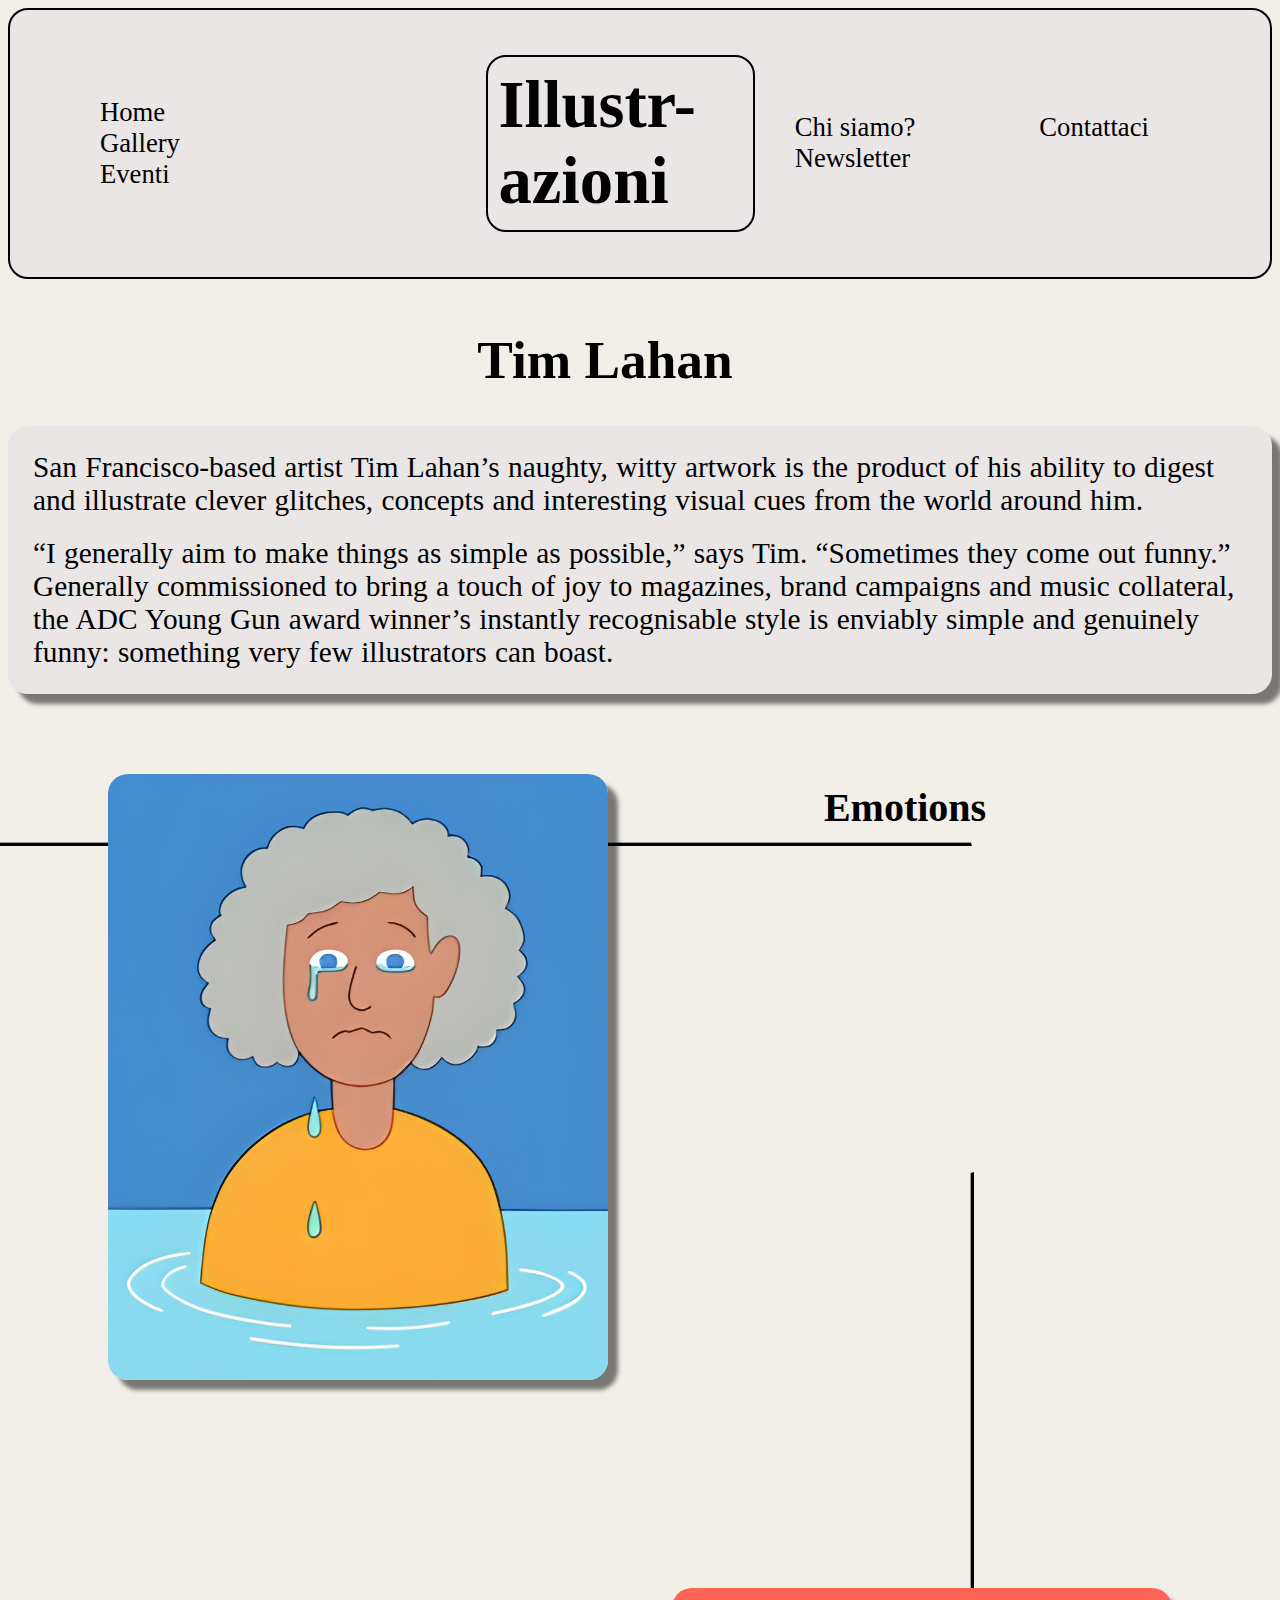
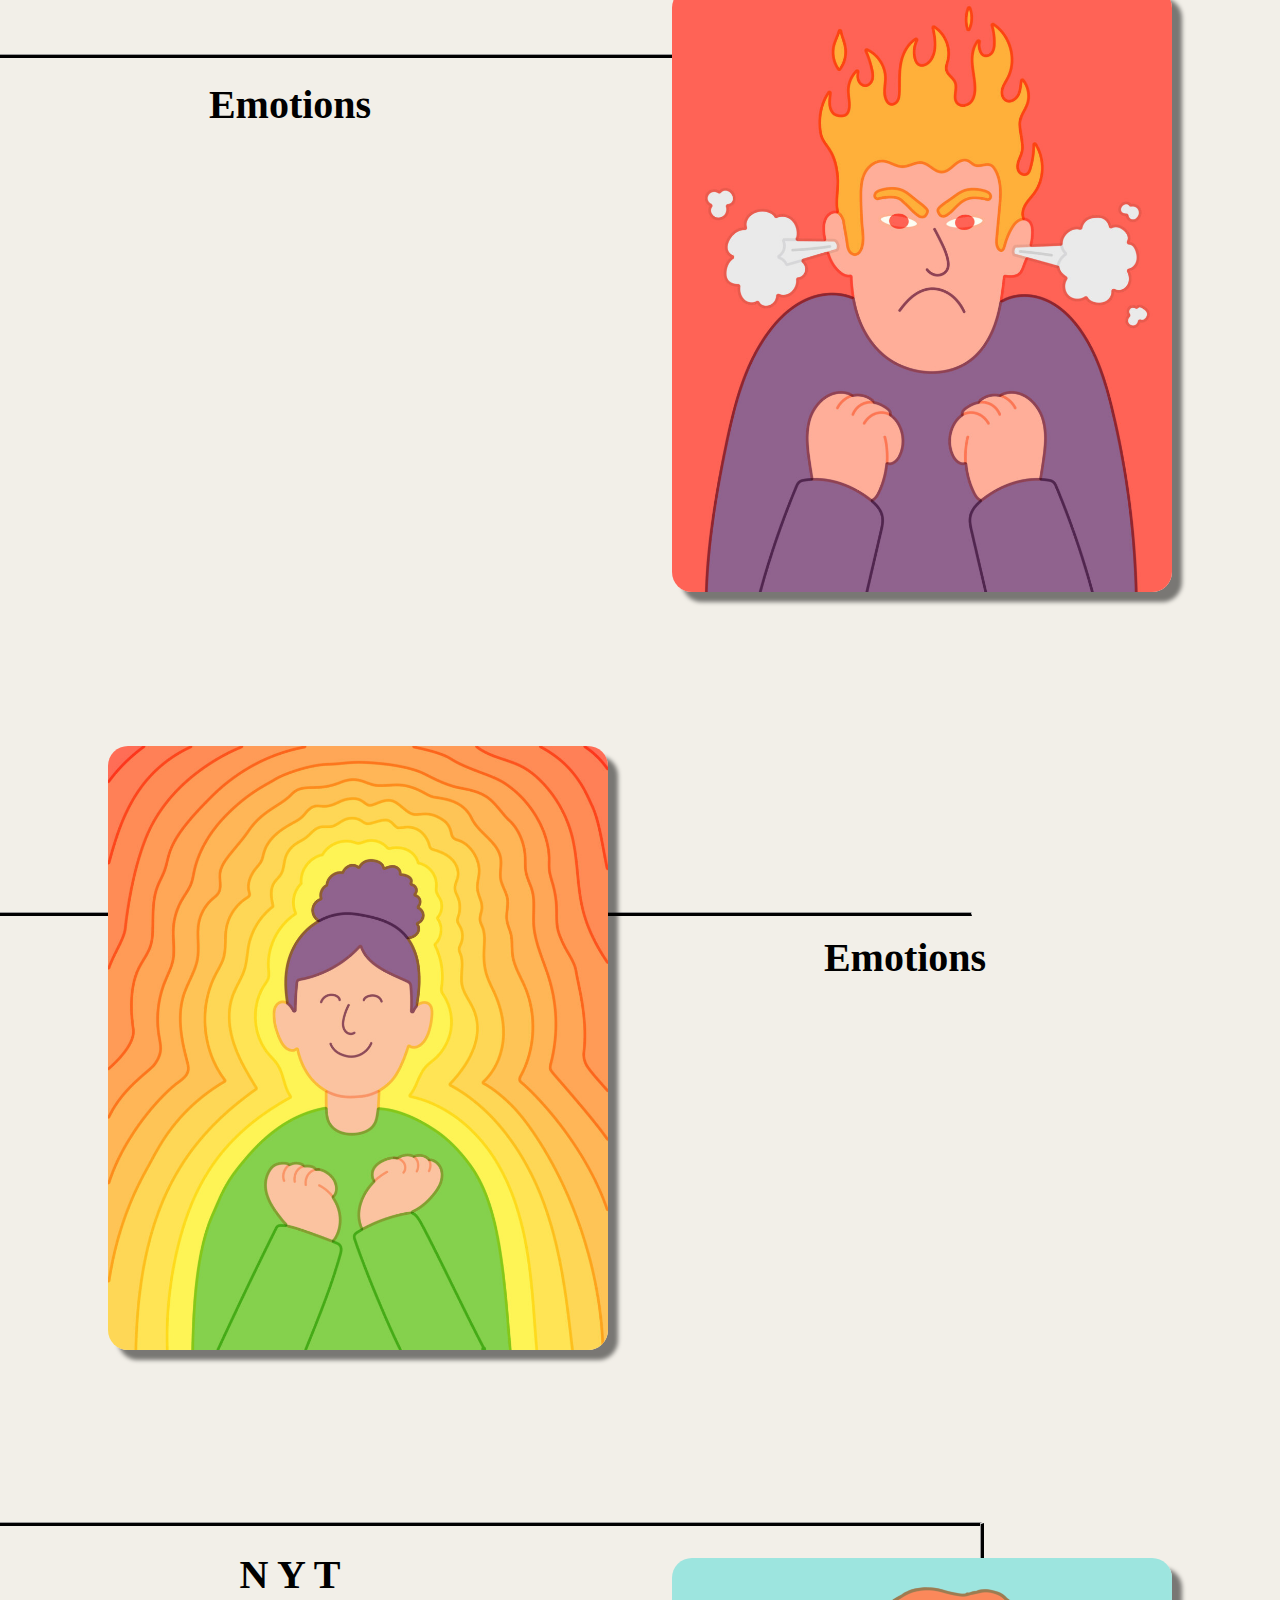
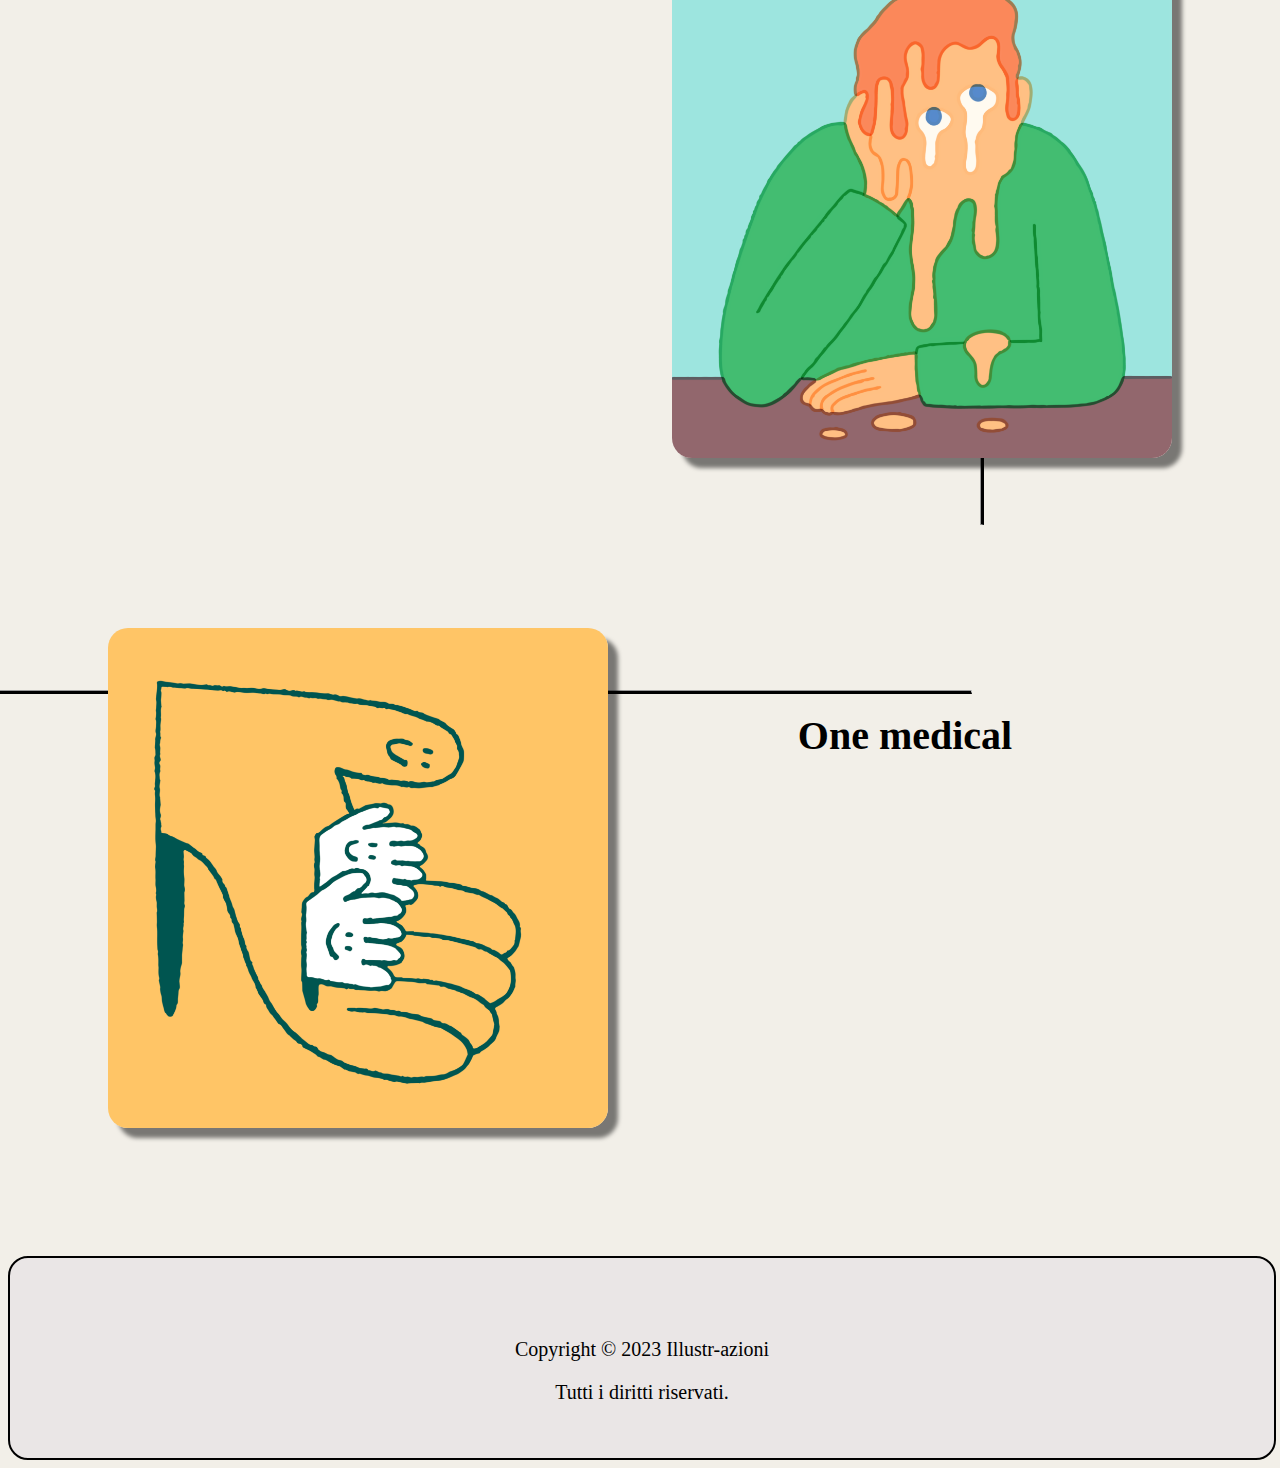
<file: tim.html>
<!DOCTYPE html>
<html lang="en">
<head>
    <meta charset="UTF-8">
    <meta http-equiv="X-UA-Compatible" content="IE=edge">
    <meta name="viewport" content="width=device-width, initial-scale=1.0">
    <title>Document</title>
    <link rel="stylesheet" href="stile tim.css">
</head>
<body>
    <header>
        <div class="nav1">
            <nav>
                <ul>
                    <li>
                        <a href="index.html" style="color: black;">Home</a>
                        <a>Gallery</a>
                        <a>Eventi</a>
                    </li>
                </ul>
            </nav>
        </div>
            <a href="index.html"><h1>Illustr-azioni</h1></a>
        <div class="nav2">
            <nav>
                <ul>
                    <li>
                        <a>Chi siamo?</a>
                        <a>Contattaci</a>
                        <a>Newsletter</a>
                    </li>
                </ul>
            </nav>
        </div>
        </header>

    <main>
        <h1>Tim Lahan</h1>

        <div class="bio">
            <p>San Francisco-based artist Tim Lahan’s naughty, witty artwork is the product of his ability to digest and illustrate clever glitches, concepts and interesting visual cues from the world around him.</p>
            <p>“I generally aim to make things as simple as possible,” says Tim. “Sometimes they come out funny.” Generally commissioned to bring a touch of joy to magazines, brand campaigns and music collateral, the ADC Young Gun award winner’s instantly recognisable style is enviably simple and genuinely funny: something very few illustrators can boast.</p>
            
        </div>
    <div class="emti">
        <img src="immagini\emotions1.png" alt="">
        </div>
        <div class="lin1">
            <hr>
        </div>
        <div class="lin2">
            <hr>
        </div>
        <div class="emtp">
            <h1>Emotions</h1>
        </div>

    <div class="emai">
        <img src="immagini\emotions3.jpg" alt="">
        </div>
        <div class="lin3">
            <hr>
        </div>
        <div class="lin4">
            <hr>
        </div>
        <div class="emap">
            <h1>Emotions</h1>
        </div>

    </div>

    <div class="emfi">
        <img src="immagini\emotions4.jpg" alt="">
        </div>
        <div class="lin5">
            <hr>
        </div>
        <div class="lin6">
            <hr>
        </div>
        <div class="emfp">
            <h1>Emotions</h1>
        </div>
    
        <div class="nyti">
            <img src="immagini\nyt.png" alt="">
            </div>
            <div class="lin7">
                <hr>
            </div>
            <div class="lin8">
                <hr>
            </div>
            <div class="nytp">
                <h1>N Y T</h1>
            </div>

<div class="om">
            <div class="omi">
                <img src="immagini\onemedical.png" alt="">
                </div>
                <div class="lin9">
                    <hr>
                </div>
                <div class="lin10">
                    <hr>
                </div>
                <div class="omp">
                    <h1>One medical</h1>
                </div>
</div>
    </main>
    <footer>
        <div class="footp">
          <p>Copyright © 2023 Illustr-azioni</p>
          <p>Tutti i diritti riservati.</p>
        </div>
      </footer>
</body>
</html>
</file>
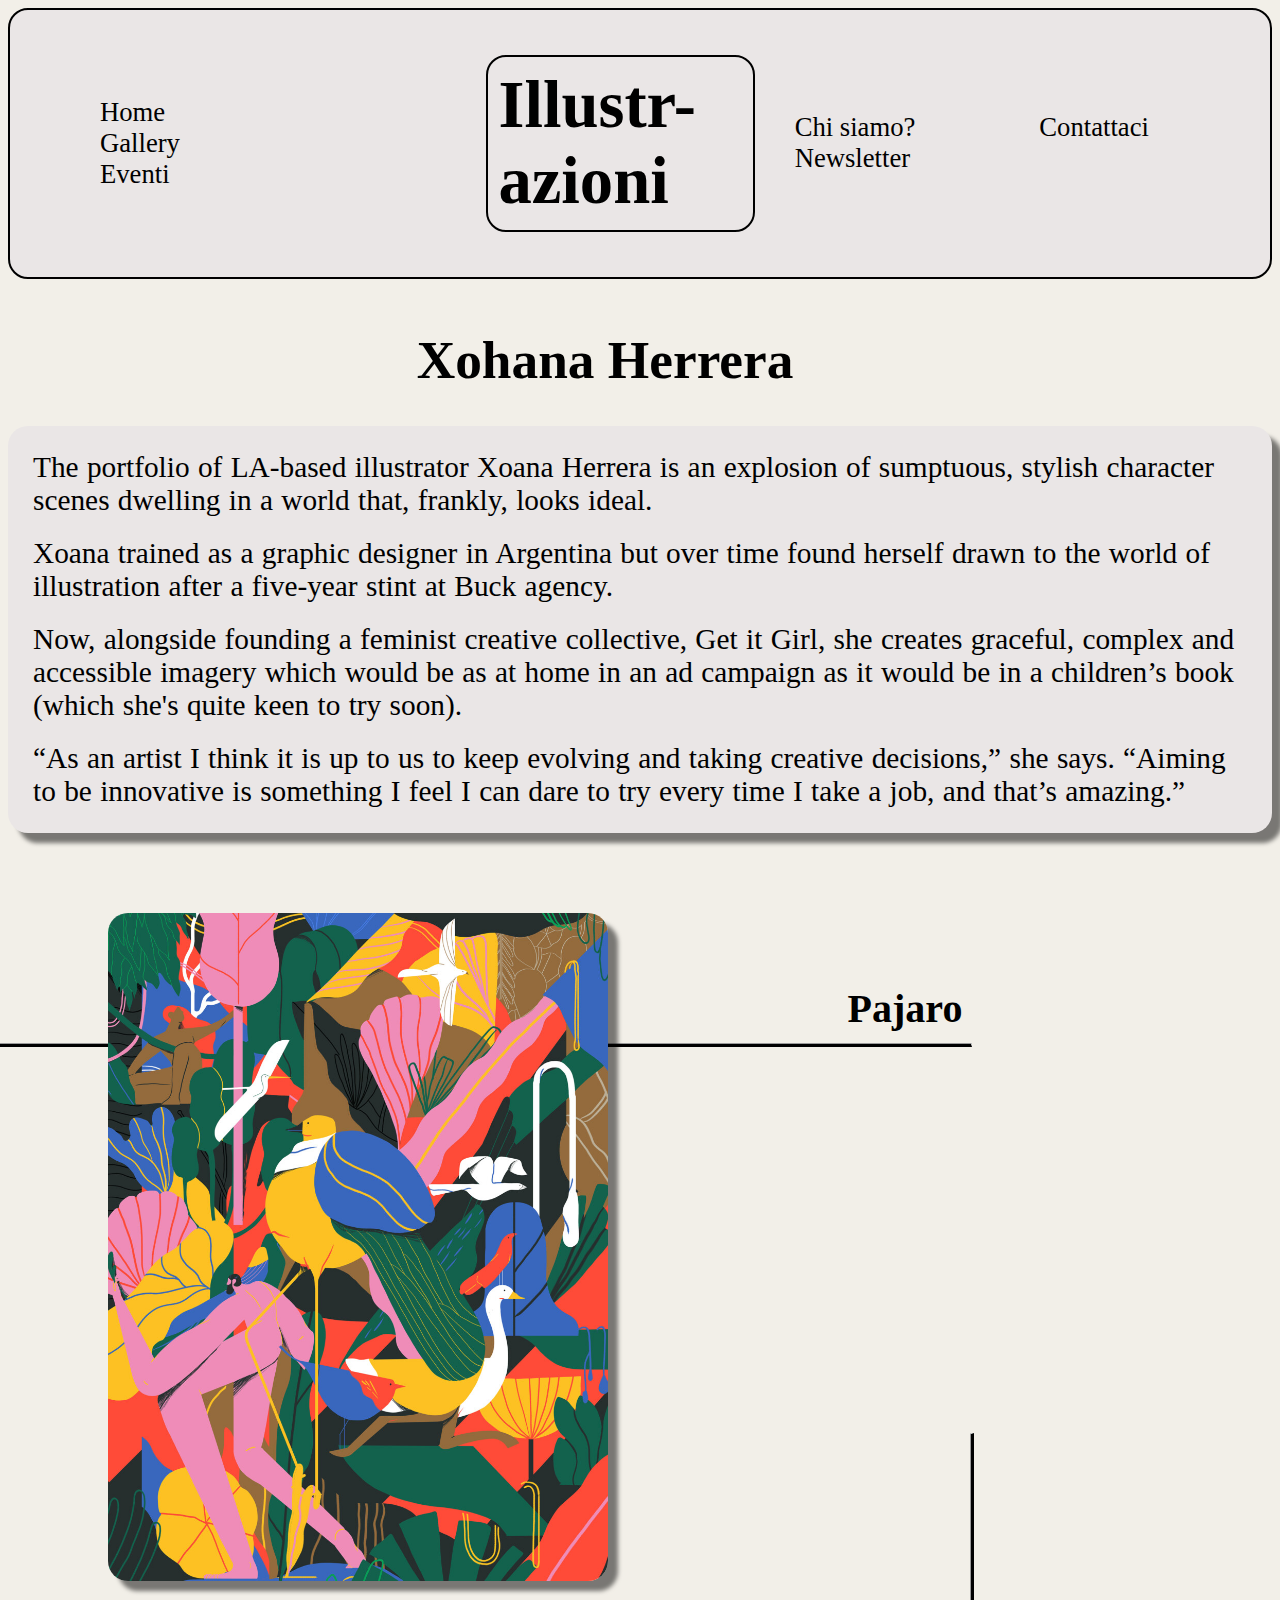
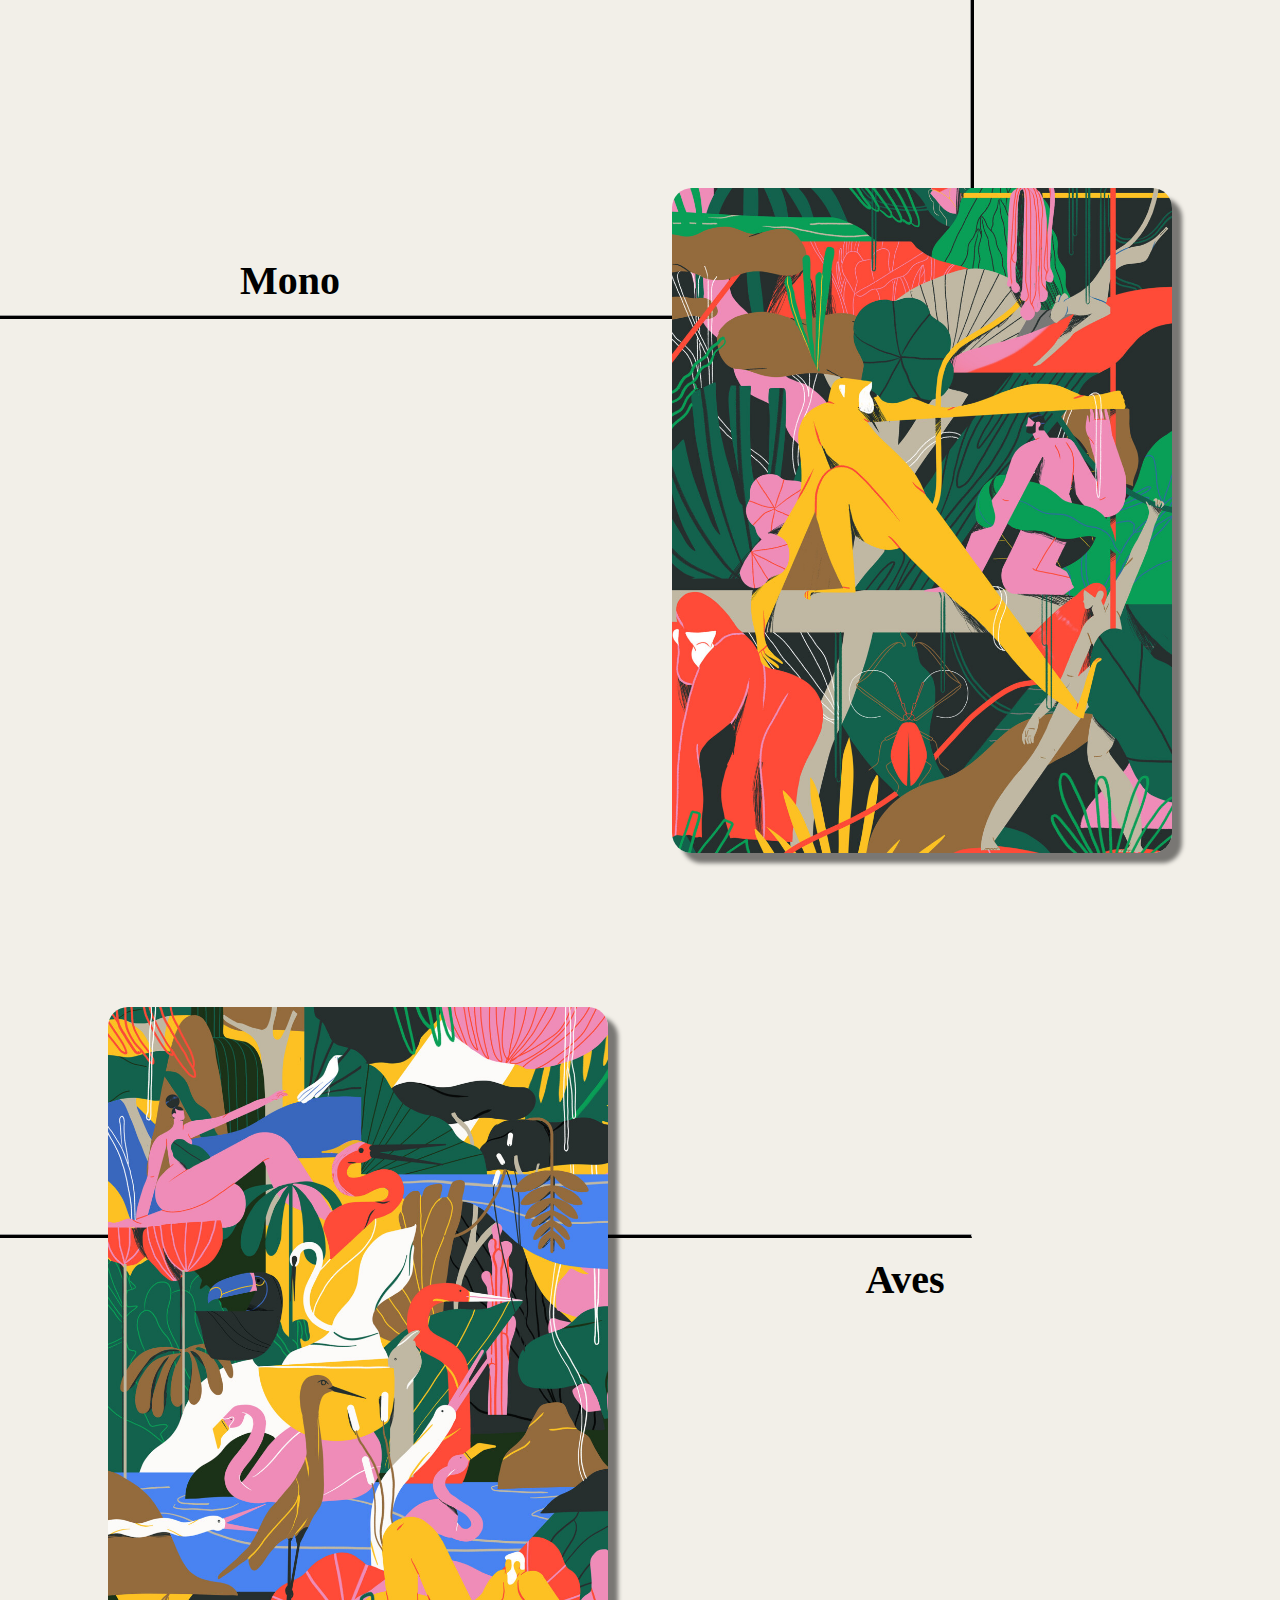
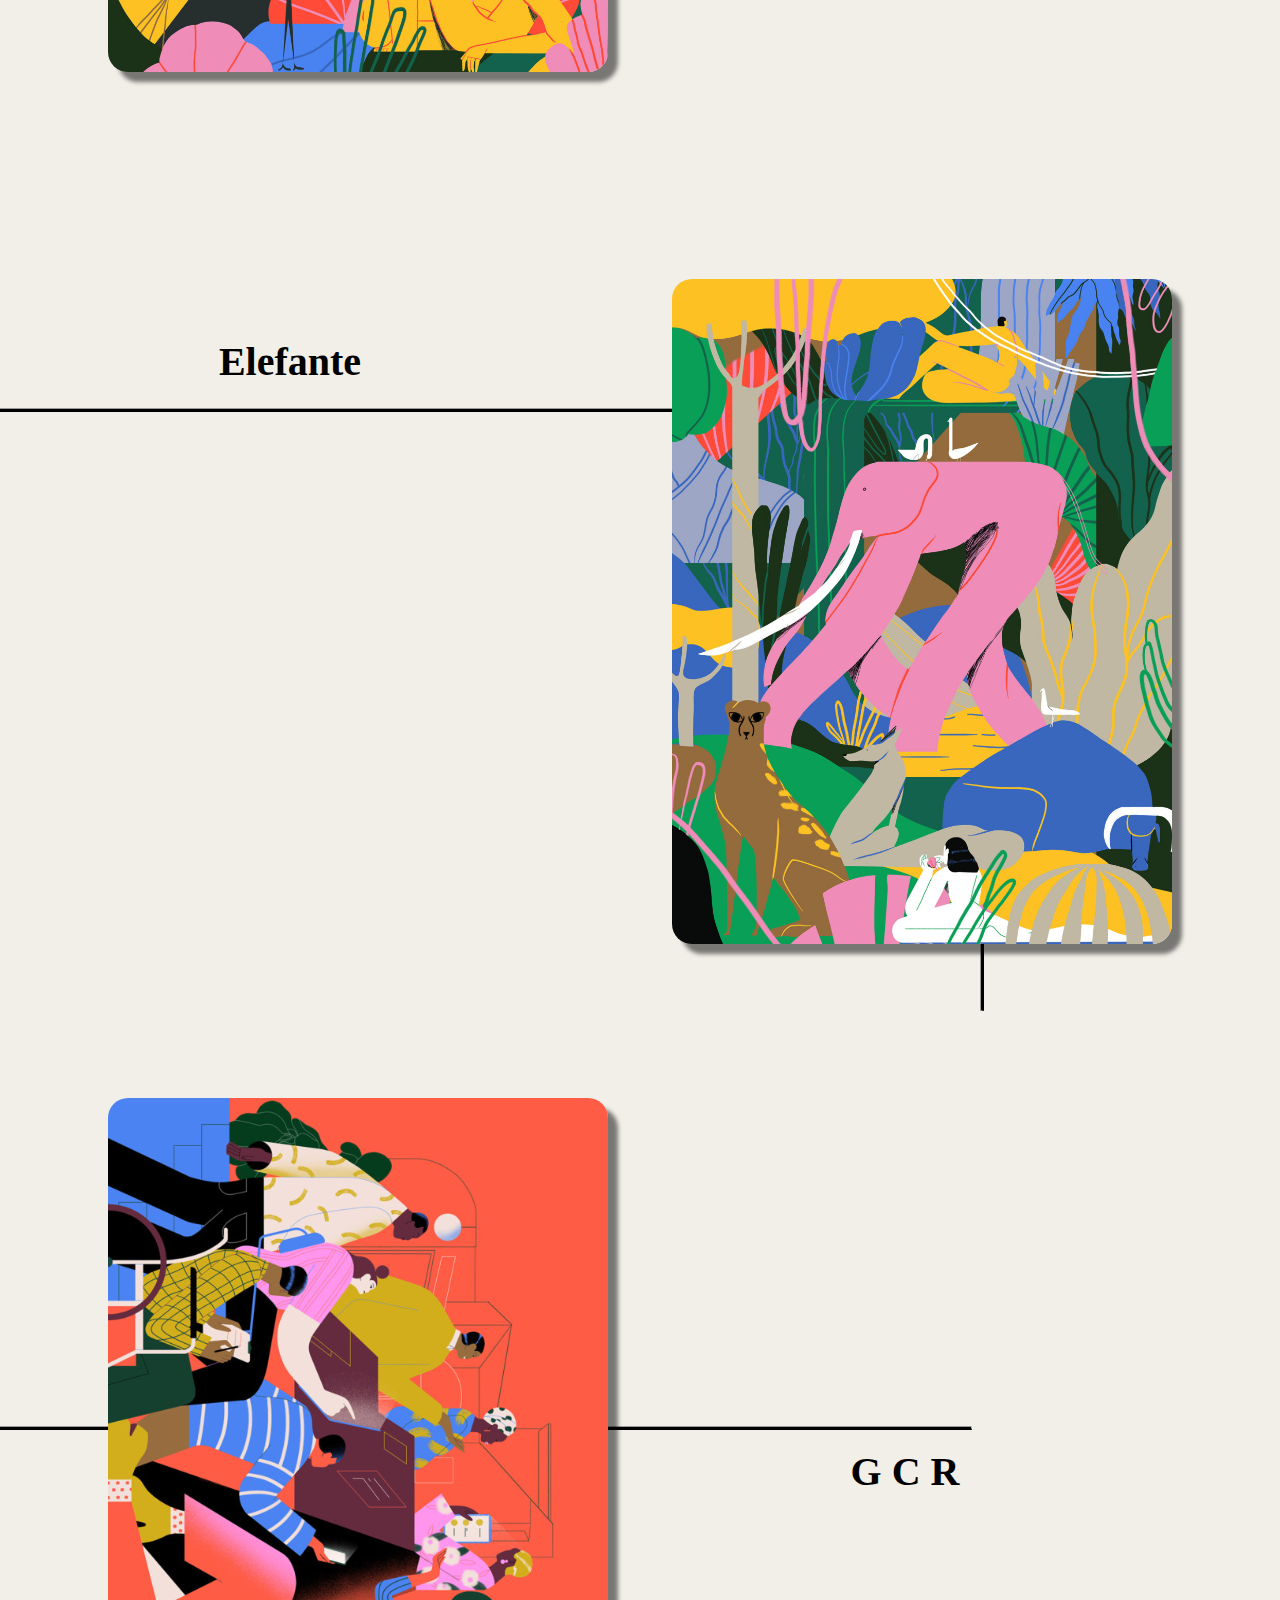
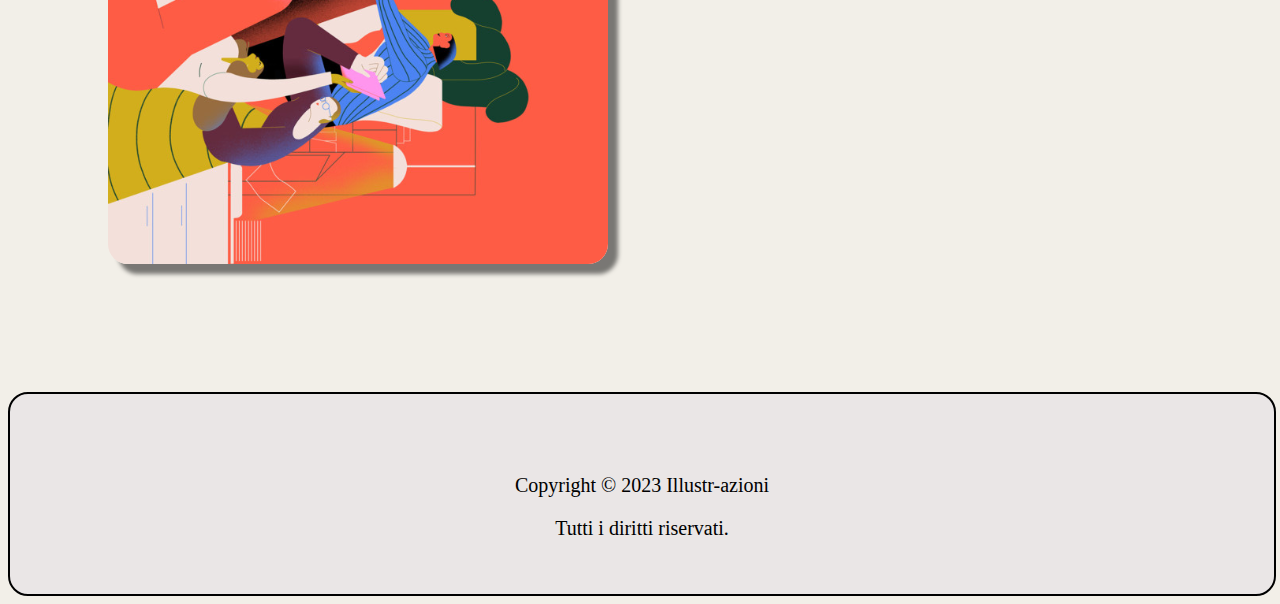
<file: xohana.html>
<!DOCTYPE html>
<html lang="en">
<head>
    <meta charset="UTF-8">
    <meta http-equiv="X-UA-Compatible" content="IE=edge">
    <meta name="viewport" content="width=device-width, initial-scale=1.0">
    <title>Document</title>
    <link rel="stylesheet" href="stile xohana.css">
</head>
<body>
    <header>
        <div class="nav1">
            <nav>
                <ul>
                    <li>
                        <a href="index.html" style="color: black;">Home</a>
                        <a>Gallery</a>
                        <a>Eventi</a>
                    </li>
                </ul>
            </nav>
        </div>
            <a href="index.html"><h1>Illustr-azioni</h1></a>
        <div class="nav2">
            <nav>
                <ul>
                    <li>
                        <a>Chi siamo?</a>
                        <a>Contattaci</a>
                        <a>Newsletter</a>
                    </li>
                </ul>
            </nav>
        </div>
        </header>

    <main>
        <h1>Xohana Herrera</h1>

        <div class="bio">
            <p>The portfolio of LA-based illustrator Xoana Herrera is an explosion of sumptuous, stylish character scenes dwelling in a world that, frankly, looks ideal.</p>
            <p>Xoana trained as a graphic designer in Argentina but over time found herself drawn to the world of illustration after a five-year stint at Buck agency.</p>
            <p>Now, alongside founding a feminist creative collective, Get it Girl, she creates graceful, complex and accessible imagery which would be as at home in an ad campaign as it would be in a children’s book (which she's quite keen to try soon).</p>
            <p>“As an artist I think it is up to us to keep evolving and taking creative decisions,” she says. “Aiming to be innovative is something I feel I can dare to try every time I take a job, and that’s amazing.”</p>            
        </div>

    <div class="pjri">
        <img src="immagini\pajaro.jpg" alt="">
        </div>
        <div class="lin1">
            <hr>
        </div>
        <div class="lin2">
            <hr>
        </div>
        <div class="pjrp">
            <h1>Pajaro</h1>
        </div>

    <div class="mnoi">
        <img src="immagini\mono.jpg" alt="">
        </div>
        <div class="lin3">
            <hr>
        </div>
        <div class="lin4">
            <hr>
        </div>
        <div class="mnop">
            <h1>Mono</h1>
        </div>

    </div>

    <div class="avsi">
        <img src="immagini\aves.jpg" alt="">
        </div>
        <div class="lin5">
            <hr>
        </div>
        <div class="lin6">
            <hr>
        </div>
        <div class="avsp">
            <h1>Aves</h1>
        </div>
    
        <div class="elfi">
            <img src="immagini\elefante.jpg" alt="">
            </div>
            <div class="lin7">
                <hr>
            </div>
            <div class="lin8">
                <hr>
            </div>
            <div class="elfp">
                <h1>Elefante</h1>
            </div>

<div class="gcr">
            <div class="gcri">
                <img src="immagini\gcr.jpg" alt="">
                </div>
                <div class="lin9">
                    <hr>
                </div>
                <div class="lin10">
                    <hr>
                </div>
                <div class="gcrp">
                    <h1>G C R</h1>
                </div>
</div>
    </main>
    <footer>
        <div class="footp">
          <p>Copyright © 2023 Illustr-azioni</p>
          <p>Tutti i diritti riservati.</p>
        </div>
      </footer>
</body>
</html>
</file>
<file: stile1.css>
header{
    max-width: none;
    display: flex;
    justify-content: space-between;
    align-items: center;
    border: 2pt;
    border-style: solid;
    border-radius: 20px;
    background-color: #EAE6E6;
}

header nav ul{
    list-style: none;
}

header a{
    margin-right: 120px;
    font-size: 20pt;
    font-style: bold;
}

header h1{
    border: 2pt;
    border-style: solid;
    border-radius: 20px;
    padding: 8pt;
    font-size: 50pt;
}

.nav1{
    margin-left: 50px;
}

main{
    max-width: none;
}

.preview1, .preview2{
    display: inline-flex;
}

.tasti{
    float: right;
    margin-top: 50px;
    margin-right: 120px;
}

main img{
    border-radius: 20px;
    box-shadow: 10px 10px 5px grey;
    z-index: 1;
}

body{
    background-color: #F2EFE8;
}

.camilo p{
    background-image: url("C:\Users\fabie\Desktop\Sito illustrazioni\immagini\Camilo.png" );
    background-repeat: no-repeat;
    color: #fff;
    font-size: 15px;
    font-weight: normal;
    text-align: left;
    position: absolute;
    margin-left: 978px;
    margin-top: 50px;
    font-size: 50pt;
}

.huinca p{
    background-image: url("C:\Users\fabie\Desktop\Sito illustrazioni\immagini\Camilo.png" );
    background-repeat: no-repeat;
    color: #fff;
    font-size: 15px;
    font-weight: normal;
    text-align: left;
    position: absolute;
    margin-left: 978px;
    margin-top: 310px;
    font-size: 50pt;
}

.tim p{
    background-image: url("C:\Users\fabie\Desktop\Sito illustrazioni\immagini\Camilo.png" );
    background-repeat: no-repeat;
    color: #fff;
    font-size: 15px;
    font-weight: normal;
    text-align: left;
    position: absolute;
    margin-left: 1300px;
    margin-top: 50px;
    font-size: 50pt;
}

.lahan p{
    background-image: url("C:\Users\fabie\Desktop\Sito illustrazioni\immagini\Camilo.png" );
    background-repeat: no-repeat;
    color: #fff;
    font-size: 15px;
    font-weight: normal;
    text-align: left;
    position: absolute;
    margin-left: 1275px;
    margin-top: 310px;
    font-size: 50pt;
}

.karlotta p{
    background-image: url("C:\Users\fabie\Desktop\Sito illustrazioni\immagini\Camilo.png" );
    background-repeat: no-repeat;
    color: #fff;
    font-size: 15px;
    font-weight: normal;
    text-align: left;
    position: absolute;
    margin-left: 1530px;
    margin-top: 50px;
    font-size: 50pt;
}

.freier p{
    background-image: url("C:\Users\fabie\Desktop\Sito illustrazioni\immagini\Camilo.png" );
    background-repeat: no-repeat;
    color: #fff;
    font-size: 15px;
    font-weight: normal;
    text-align: left;
    position: absolute;
    margin-left: 1565px;
    margin-top: 310px;
    font-size: 50pt;
}

.xohana p{
    background-image: url("C:\Users\fabie\Desktop\Sito illustrazioni\immagini\Camilo.png" );
    background-repeat: no-repeat;
    color: #fff;
    font-size: 15px;
    font-weight: normal;
    text-align: left;
    position: absolute;
    margin-left: 978px;
    margin-top: 410px;
    font-size: 50pt;
}

.herrera p{
    background-image: url("C:\Users\fabie\Desktop\Sito illustrazioni\immagini\Camilo.png" );
    background-repeat: no-repeat;
    color: #fff;
    font-size: 15px;
    font-weight: normal;
    text-align: left;
    position: absolute;
    margin-left: 978px;
    margin-top: 670px;
    font-size: 50pt;
}

.linn p{
    background-image: url("C:\Users\fabie\Desktop\Sito illustrazioni\immagini\Camilo.png" );
    background-repeat: no-repeat;
    color: #fff;
    font-size: 15px;
    font-weight: normal;
    text-align: left;
    position: absolute;
    margin-left: 1290px;
    margin-top: 410px;
    font-size: 50pt;
}

.fritz p{
    background-image: url("C:\Users\fabie\Desktop\Sito illustrazioni\immagini\Camilo.png" );
    background-repeat: no-repeat;
    color: #fff;
    font-size: 15px;
    font-weight: normal;
    text-align: left;
    position: absolute;
    margin-left: 1290px;
    margin-top: 670px;
    font-size: 50pt;
}

.la p{
    background-image: url("C:\Users\fabie\Desktop\Sito illustrazioni\immagini\Camilo.png" );
    background-repeat: no-repeat;
    color: #fff;
    font-size: 15px;
    font-weight: normal;
    text-align: left;
    position: absolute;
    margin-left: 1600px;
    margin-top: 410px;
    font-size: 50pt;
}

.boca p{
    background-image: url("C:\Users\fabie\Desktop\Sito illustrazioni\immagini\Camilo.png" );
    background-repeat: no-repeat;
    color: #fff;
    font-size: 15px;
    font-weight: normal;
    text-align: left;
    position: absolute;
    margin-left: 1580px;
    margin-top: 670px;
    font-size: 50pt;
}

main hr{
    float: right;
    z-index: -1;
}

.lin1 hr{
    position: relative;
    bottom: 550px;
    width: 1600px;
    border-bottom: 3px solid black;
}

.lin2 hr{
    transform: rotate(-90deg);
  transform-origin: left top;
  position: relative;
  top: 35px;
  right: 1000px;
  width: 600px;
  border-bottom: 3px solid black;
}

.cop1 h1{
    position: relative;
    left: 300px;
    top: 50px;
}

.cop2 h1{
    position: relative;
    left: 300px;
    bottom: 40px;
}

.cop3 h1{
    transform: rotate(-90deg);
  transform-origin: left top;
  position: relative;
  left: 100px;
  top: 300px
}

.cop4 h1{
    transform: rotate(-90deg);
  transform-origin: left top;
  position: relative;
  left: 180px;
  top: 130px
}

main h1{
    font-size: 70pt;
}

footer {
    width: 100%;
    height: 200px;
    border: 2pt;
    border-style: solid;
    border-radius: 20px;
    background-color: #EAE6E6;
    margin-top: 220px;
  }
  
footer p{
    text-align: center;
    font-size: 15pt;
  }

  .footp{
    margin-top: 80px;
  }
</file>
<file: stile boca.css>
header{
    max-width: none;
    display: flex;
    justify-content: space-between;
    align-items: center;
    border: 2pt;
    border-style: solid;
    border-radius: 20px;
    background-color: #EAE6E6;
}

header nav ul{
    list-style: none;
}

.nav1 a{
    margin-right: 120px;
    font-size: 20pt;
}

.nav2 a{
    margin-right: 120px;
    font-size: 20pt;
}

header h1{
    border: 2pt;
    border-style: solid;
    border-radius: 20px;
    padding: 8pt;
    font-size: 50pt;
    font-style: normal;
    color: black;
}

header a{
    text-decoration: none;
}

.nav1{
    margin-left: 50px;
}

body{
    background-color: #F2EFE8;
}

main{
    max-width: none;
}

main h1{
   text-align: center;
   padding-right: 70px;
   margin-top: 50px;
   font-size: 40pt;
}

.bio{
    background-color: #EAE6E6;
    max-width: 1300px;
    margin: 0 auto;
    padding: 5px;
    border-radius: 20px;
    box-shadow: 10px 10px 4px rgba(0, 0, 0, .5);
}

.bio p{
    margin: 20px;
    font-size: 22pt;
    word-spacing: 1px;
}

.wlti{
    margin-top: 80px;
    margin-left: 100px;
    max-width: 500px;
}

.wlti img{
    width: 100%;
    object-fit: contain;
    border-radius: 20px;
    box-shadow: 10px 10px 4px rgba(0, 0, 0, .5);
    z-index: 1;
}

main hr{
    float: right;
    z-index: -1;
}

.lin1 hr{
    position: relative;
    bottom: 550px;
    width: 1400px;
    right: 300px;
    border-bottom: 3px solid black;
}

.lin2 hr{
    transform: rotate(-90deg);
  transform-origin: left top;
  position: relative;
  top: 35px;
  right: 1000px;
  width: 600px;
  border-bottom: 3px solid black;
}

.wltp h1{
    font-size: 30pt;
    position: relative;
    bottom: 650px;
    left: 300px;
}

.susi{
    margin-top: 80px;
    margin-left: 100px;
    max-width: 500px;
    float: right;
    margin-right: 100px;
}

.susi img{
    width: 100%;
    object-fit: contain;
    border-radius: 20px;
    box-shadow: 10px 10px 4px rgba(0, 0, 0, .5);
    z-index: 1;
}

.lin3 hr{
    position: relative;
    bottom: 550px;
    width: 1400px;
    right: 300px;
    border-bottom: 3px solid black;
}

.lin4 hr{
    transform: rotate(-90deg);
  transform-origin: left top;
  position: relative;
  bottom: 450px;
  left: 300px;
  width: 600px;
  border-bottom: 3px solid black;
}

.susp h1{
    font-size: 30pt;
    position: relative;
    top: 200px;
}

.su2i img{
    margin-top: 130px;
    margin-left: 100px;
    max-width: 500px;
}

.su2i img{
    width: 100%;
    object-fit: contain;
    border-radius: 20px;
    box-shadow: 10px 10px 4px rgba(0, 0, 0, .5);
    z-index: 1;
}

.lin5 hr{
    position: relative;
    bottom: 450px;
    width: 1400px;
    right: 300px;
    border-bottom: 3px solid black;
}

.lin6 hr{
    transform: rotate(-90deg);
  transform-origin: left top;
  position: relative;
  top: 35px;
  right: 1000px;
  width: 600px;
  border-bottom: 3px solid black;
}

.su2p h1{
    font-size: 30pt;
    position: relative;
    bottom: 470px;
    left: 300px;
}

.stci{
    margin-top: 80px;
    margin-left: 100px;
    max-width: 500px;
    float: right;
    margin-right: 100px;
}

.stci img{
    width: 100%;
    object-fit: contain;
    border-radius: 20px;
    box-shadow: 10px 10px 4px rgba(0, 0, 0, .5);
    z-index: 1;
}

.lin7 hr{
    position: relative;
    bottom: 548px;
    width: 1400px;
    right: 290px;
    border-bottom: 3px solid black;
}

.lin8 hr{
    transform: rotate(-90deg);
  transform-origin: left top;
  position: relative;
  top: 35px;
  left: 310px;
  width: 600px;
  border-bottom: 3px solid black;
}

.stcp h1{
    font-size: 30pt;
    position: relative;
    top: 115px;
}

.stbi img{
    margin-top: 130px;
    margin-left: 100px;
    max-width: 500px;
}

.stbi img{
    width: 100%;
    object-fit: contain;
    border-radius: 20px;
    box-shadow: 10px 10px 4px rgba(0, 0, 0, .5);
    z-index: 1;
}

.lin9 hr{
    position: relative;
    bottom: 450px;
    width: 1400px;
    right: 300px;
    border-bottom: 3px solid black;
}

.lin10 hr{
    transform: rotate(-90deg);
  transform-origin: left top;
  position: relative;
  top: 135px;
  right: 1000px;
  width: 600px;
  border-bottom: 3px solid black;
}

.stbp h1{
    font-size: 30pt;
    position: relative;
    bottom: 470px;
    left: 300px;
}

.stb {
    margin-top: 550px;
}

footer {
    width: 100%;
    height: 200px;
    border: 2pt;
    border-style: solid;
    border-radius: 20px;
    background-color: #EAE6E6;
  }
  
footer p{
    text-align: center;
    font-size: 15pt;
  }

  .footp{
    margin-top: 80px;
  }
</file>
<file: stile karlotta.css>
header{
    max-width: none;
    display: flex;
    justify-content: space-between;
    align-items: center;
    border: 2pt;
    border-style: solid;
    border-radius: 20px;
    background-color: #EAE6E6;
}

header nav ul{
    list-style: none;
}

.nav1 a{
    margin-right: 120px;
    font-size: 20pt;
}

.nav2 a{
    margin-right: 120px;
    font-size: 20pt;
}

header h1{
    border: 2pt;
    border-style: solid;
    border-radius: 20px;
    padding: 8pt;
    font-size: 50pt;
    font-style: normal;
    color: black;
}

header a{
    text-decoration: none;
}

.nav1{
    margin-left: 50px;
}

body{
    background-color: #F2EFE8;
}

main{
    max-width: none;
}

main h1{
   text-align: center;
   padding-right: 70px;
   margin-top: 50px;
   font-size: 40pt;
}

.bio{
    background-color: #EAE6E6;
    max-width: 1300px;
    margin: 0 auto;
    padding: 5px;
    border-radius: 20px;
    box-shadow: 10px 10px 4px rgba(0, 0, 0, .5);
}

.bio p{
    margin: 20px;
    font-size: 22pt;
    word-spacing: 1px;
}

.brgi{
    margin-top: 80px;
    margin-left: 100px;
    max-width: 500px;
}

.brgi img{
    width: 100%;
    object-fit: contain;
    border-radius: 20px;
    box-shadow: 10px 10px 4px rgba(0, 0, 0, .5);
    z-index: 1;
}

main hr{
    float: right;
    z-index: -1;
}

.lin1 hr{
    position: relative;
    bottom: 550px;
    width: 1400px;
    right: 300px;
    border-bottom: 3px solid black;
}

.lin2 hr{
    transform: rotate(-90deg);
  transform-origin: left top;
  position: relative;
  top: 35px;
  right: 1000px;
  width: 600px;
  border-bottom: 3px solid black;
}

.brgp h1{
    font-size: 30pt;
    position: relative;
    bottom: 650px;
    left: 300px;
}

.nyti{
    margin-top: 80px;
    margin-left: 100px;
    max-width: 500px;
    float: right;
    margin-right: 100px;
}

.nyti img{
    width: 100%;
    object-fit: contain;
    border-radius: 20px;
    box-shadow: 10px 10px 4px rgba(0, 0, 0, .5);
    z-index: 1;
}

.lin3 hr{
    position: relative;
    bottom: 550px;
    width: 1400px;
    right: 300px;
    border-bottom: 3px solid black;
}

.lin4 hr{
    transform: rotate(-90deg);
  transform-origin: left top;
  position: relative;
  bottom: 450px;
  left: 300px;
  width: 600px;
  border-bottom: 3px solid black;
}

.nytp h1{
    font-size: 30pt;
    position: relative;
    top: 125px;
}

.brei img{
    margin-top: 130px;
    margin-left: 100px;
    max-width: 500px;
}

.brei img{
    width: 100%;
    object-fit: contain;
    border-radius: 20px;
    box-shadow: 10px 10px 4px rgba(0, 0, 0, .5);
    z-index: 1;
}

.lin5 hr{
    position: relative;
    bottom: 450px;
    width: 1400px;
    right: 300px;
    border-bottom: 3px solid black;
}

.lin6 hr{
    transform: rotate(-90deg);
  transform-origin: left top;
  position: relative;
  top: 35px;
  right: 1000px;
  width: 600px;
  border-bottom: 3px solid black;
}

.brep h1{
    font-size: 30pt;
    position: relative;
    bottom: 470px;
    left: 300px;
}

.heri{
    margin-top: 80px;
    margin-left: 100px;
    max-width: 500px;
    float: right;
    margin-right: 100px;
}

.heri img{
    width: 100%;
    object-fit: contain;
    border-radius: 20px;
    box-shadow: 10px 10px 4px rgba(0, 0, 0, .5);
    z-index: 1;
}

.lin7 hr{
    position: relative;
    bottom: 548px;
    width: 1400px;
    right: 290px;
    border-bottom: 3px solid black;
}

.lin8 hr{
    transform: rotate(-90deg);
  transform-origin: left top;
  position: relative;
  top: 35px;
  left: 310px;
  width: 600px;
  border-bottom: 3px solid black;
}

.herp h1{
    font-size: 30pt;
    position: relative;
    top: 50px;
}

.debi img{
    margin-top: 130px;
    margin-left: 100px;
    max-width: 500px;
}

.debi img{
    width: 100%;
    object-fit: contain;
    border-radius: 20px;
    box-shadow: 10px 10px 4px rgba(0, 0, 0, .5);
    z-index: 1;
}

.lin9 hr{
    position: relative;
    bottom: 450px;
    width: 1400px;
    right: 300px;
    border-bottom: 3px solid black;
}

.lin10 hr{
    transform: rotate(-90deg);
  transform-origin: left top;
  position: relative;
  top: 135px;
  right: 1000px;
  width: 600px;
  border-bottom: 3px solid black;
}

.debp h1{
    font-size: 30pt;
    position: relative;
    bottom: 470px;
    left: 300px;
}

.deb {
    margin-top: 550px;
}

footer {
    width: 100%;
    height: 200px;
    border: 2pt;
    border-style: solid;
    border-radius: 20px;
    background-color: #EAE6E6;
  }
  
footer p{
    text-align: center;
    font-size: 15pt;
  }

  .footp{
    margin-top: 80px;
  }
</file>
<file: stile linn.css>
header{
    max-width: none;
    display: flex;
    justify-content: space-between;
    align-items: center;
    border: 2pt;
    border-style: solid;
    border-radius: 20px;
    background-color: #EAE6E6;
}

header nav ul{
    list-style: none;
}

.nav1 a{
    margin-right: 120px;
    font-size: 20pt;
}

.nav2 a{
    margin-right: 120px;
    font-size: 20pt;
}

header h1{
    border: 2pt;
    border-style: solid;
    border-radius: 20px;
    padding: 8pt;
    font-size: 50pt;
    font-style: normal;
    color: black;
}

header a{
    text-decoration: none;
}

.nav1{
    margin-left: 50px;
}

body{
    background-color: #F2EFE8;
}

main{
    max-width: none;
}

main h1{
   text-align: center;
   padding-right: 70px;
   margin-top: 50px;
   font-size: 40pt;
}

.bio{
    background-color: #EAE6E6;
    max-width: 1300px;
    margin: 0 auto;
    padding: 5px;
    border-radius: 20px;
    box-shadow: 10px 10px 4px rgba(0, 0, 0, .5);
}

.bio p{
    margin: 20px;
    font-size: 22pt;
    word-spacing: 1px;
}

.dudi{
    margin-top: 80px;
    margin-left: 100px;
    max-width: 500px;
}

.dudi img{
    width: 100%;
    object-fit: contain;
    border-radius: 20px;
    box-shadow: 10px 10px 4px rgba(0, 0, 0, .5);
    z-index: 1;
}

main hr{
    float: right;
    z-index: -1;
}

.lin1 hr{
    position: relative;
    bottom: 550px;
    width: 1300px;
    right: 300px;
    border-bottom: 3px solid black;
}

.lin2 hr{
    transform: rotate(-90deg);
  transform-origin: left top;
  position: relative;
  top: 35px;
  right: 1000px;
  width: 600px;
  border-bottom: 3px solid black;
}

.dudp h1{
    font-size: 30pt;
    position: relative;
    bottom: 650px;
    left: 300px;
}

.dude{
    padding-top: 100px;
}

.hugi{
    margin-left: 100px;
    max-width: 500px;
    float: right;
    margin-right: 100px;
}

.hugi img{
    width: 100%;
    object-fit: contain;
    border-radius: 20px;
    box-shadow: 10px 10px 4px rgba(0, 0, 0, .5);
    z-index: 1;
}

.lin3 hr{
    position: relative;
    bottom: 400px;
    width: 1400px;
    right: 300px;
    border-bottom: 3px solid black;
}

.lin4 hr{
    transform: rotate(-90deg);
  transform-origin: left top;
  position: relative;
  bottom: 450px;
  left: 300px;
  width: 600px;
  border-bottom: 3px solid black;
}

.hugp h1{
    font-size: 30pt;
    position: relative;
    top: 115px;
}

.bl3i img{
    margin-top: 130px;
    margin-left: 100px;
    max-width: 500px;
}

.bl3i img{
    width: 100%;
    object-fit: contain;
    border-radius: 20px;
    box-shadow: 10px 10px 4px rgba(0, 0, 0, .5);
    z-index: 1;
}

.lin5 hr{
    position: relative;
    bottom: 450px;
    width: 1400px;
    right: 300px;
    border-bottom: 3px solid black;
}

.lin6 hr{
    transform: rotate(-90deg);
  transform-origin: left top;
  position: relative;
  top: 80px;
  right: 1000px;
  width: 600px;
  border-bottom: 3px solid black;
}

.bl3p h1{
    font-size: 30pt;
    position: relative;
    bottom: 470px;
    left: 300px;
}

.nlei{
    margin-top: 80px;
    margin-left: 100px;
    max-width: 500px;
    float: right;
    margin-right: 100px;
}

.nlei img{
    width: 100%;
    object-fit: contain;
    border-radius: 20px;
    box-shadow: 10px 10px 4px rgba(0, 0, 0, .5);
    z-index: 1;
}

.lin7 hr{
    position: relative;
    bottom: 548px;
    width: 1400px;
    right: 290px;
    border-bottom: 3px solid black;
}

.lin8 hr{
    transform: rotate(-90deg);
  transform-origin: left top;
  position: relative;
  top: 35px;
  left: 310px;
  width: 600px;
  border-bottom: 3px solid black;
}

.nlep h1{
    font-size: 30pt;
    position: relative;
    top: 215px;
}

.nl2i img{
    margin-top: 130px;
    margin-left: 100px;
    max-width: 500px;
}

.nl2i img{
    width: 100%;
    object-fit: contain;
    border-radius: 20px;
    box-shadow: 10px 10px 4px rgba(0, 0, 0, .5);
    z-index: 1;
}

.lin9 hr{
    position: relative;
    bottom: 450px;
    width: 1400px;
    right: 300px;
    border-bottom: 3px solid black;
}

.lin10 hr{
    transform: rotate(-90deg);
  transform-origin: left top;
  position: relative;
  top: 135px;
  right: 1000px;
  width: 600px;
  border-bottom: 3px solid black;
}

.nl2p h1{
    font-size: 30pt;
    position: relative;
    bottom: 470px;
    left: 300px;
}

.nl2 {
    margin-top: 550px;
}

footer {
    width: 100%;
    height: 200px;
    border: 2pt;
    border-style: solid;
    border-radius: 20px;
    background-color: #EAE6E6;
  }
  
footer p{
    text-align: center;
    font-size: 15pt;
  }

  .footp{
    margin-top: 80px;
  }
</file>
<file: stile tim.css>
header{
    max-width: none;
    display: flex;
    justify-content: space-between;
    align-items: center;
    border: 2pt;
    border-style: solid;
    border-radius: 20px;
    background-color: #EAE6E6;
}

header nav ul{
    list-style: none;
}

.nav1 a{
    margin-right: 120px;
    font-size: 20pt;
}

.nav2 a{
    margin-right: 120px;
    font-size: 20pt;
}

header h1{
    border: 2pt;
    border-style: solid;
    border-radius: 20px;
    padding: 8pt;
    font-size: 50pt;
    font-style: normal;
    color: black;
}

header a{
    text-decoration: none;
}

.nav1{
    margin-left: 50px;
}

body{
    background-color: #F2EFE8;
}

main{
    max-width: none;
}

main h1{
   text-align: center;
   padding-right: 70px;
   margin-top: 50px;
   font-size: 40pt;
}

.bio{
    background-color: #EAE6E6;
    max-width: 1300px;
    margin: 0 auto;
    padding: 5px;
    border-radius: 20px;
    box-shadow: 10px 10px 4px rgba(0, 0, 0, .5);
}

.bio p{
    margin: 20px;
    font-size: 22pt;
    word-spacing: 1px;
}

.emti{
    margin-top: 80px;
    margin-left: 100px;
    max-width: 500px;
}

.emti img{
    width: 100%;
    object-fit: contain;
    border-radius: 20px;
    box-shadow: 10px 10px 4px rgba(0, 0, 0, .5);
    z-index: 1;
}

main hr{
    float: right;
    z-index: -1;
}

.lin1 hr{
    position: relative;
    bottom: 550px;
    width: 1400px;
    right: 300px;
    border-bottom: 3px solid black;
}

.lin2 hr{
    transform: rotate(-90deg);
  transform-origin: left top;
  position: relative;
  top: 35px;
  right: 1000px;
  width: 600px;
  border-bottom: 3px solid black;
}

.emtp h1{
    font-size: 30pt;
    position: relative;
    bottom: 650px;
    left: 300px;
}

.emai{
    margin-top: 80px;
    margin-left: 100px;
    max-width: 500px;
    float: right;
    margin-right: 100px;
}

.emai img{
    width: 100%;
    object-fit: contain;
    border-radius: 20px;
    box-shadow: 10px 10px 4px rgba(0, 0, 0, .5);
    z-index: 1;
}

.lin3 hr{
    position: relative;
    bottom: 550px;
    width: 1400px;
    right: 300px;
    border-bottom: 3px solid black;
}

.lin4 hr{
    transform: rotate(-90deg);
  transform-origin: left top;
  position: relative;
  bottom: 450px;
  left: 300px;
  width: 600px;
  border-bottom: 3px solid black;
}

.emap h1{
    font-size: 30pt;
    position: relative;
    top: 150px;
}

.emfi img{
    margin-top: 130px;
    margin-left: 100px;
    max-width: 500px;
}

.emfi img{
    width: 100%;
    object-fit: contain;
    border-radius: 20px;
    box-shadow: 10px 10px 4px rgba(0, 0, 0, .5);
    z-index: 1;
}

.lin5 hr{
    position: relative;
    bottom: 450px;
    width: 1400px;
    right: 300px;
    border-bottom: 3px solid black;
}

.lin6 hr{
    transform: rotate(-90deg);
  transform-origin: left top;
  position: relative;
  top: 35px;
  right: 1000px;
  width: 600px;
  border-bottom: 3px solid black;
}

.emfp h1{
    font-size: 30pt;
    position: relative;
    bottom: 470px;
    left: 300px;
}

.nyti{
    margin-top: 80px;
    margin-left: 100px;
    max-width: 500px;
    float: right;
    margin-right: 100px;
}

.nyti img{
    width: 100%;
    object-fit: contain;
    border-radius: 20px;
    box-shadow: 10px 10px 4px rgba(0, 0, 0, .5);
    z-index: 1;
}

.lin7 hr{
    position: relative;
    bottom: 548px;
    width: 1400px;
    right: 290px;
    border-bottom: 3px solid black;
}

.lin8 hr{
    transform: rotate(-90deg);
  transform-origin: left top;
  position: relative;
  top: 35px;
  left: 310px;
  width: 600px;
  border-bottom: 3px solid black;
}

.nytp h1{
    font-size: 30pt;
    position: relative;
    top: 50px;
}

.omi img{
    margin-top: 130px;
    margin-left: 100px;
    max-width: 500px;
}

.omi img{
    width: 100%;
    object-fit: contain;
    border-radius: 20px;
    box-shadow: 10px 10px 4px rgba(0, 0, 0, .5);
    z-index: 1;
}

.lin9 hr{
    position: relative;
    bottom: 450px;
    width: 1400px;
    right: 300px;
    border-bottom: 3px solid black;
}

.lin10 hr{
    transform: rotate(-90deg);
  transform-origin: left top;
  position: relative;
  top: 135px;
  right: 1000px;
  width: 600px;
  border-bottom: 3px solid black;
}

.omp h1{
    font-size: 30pt;
    position: relative;
    bottom: 470px;
    left: 300px;
}

.om {
    margin-top: 550px;
}

footer {
    width: 100%;
    height: 200px;
    border: 2pt;
    border-style: solid;
    border-radius: 20px;
    background-color: #EAE6E6;
  }
  
footer p{
    text-align: center;
    font-size: 15pt;
  }

  .footp{
    margin-top: 80px;
  }
</file>
<file: stile xohana.css>
header{
    max-width: none;
    display: flex;
    justify-content: space-between;
    align-items: center;
    border: 2pt;
    border-style: solid;
    border-radius: 20px;
    background-color: #EAE6E6;
}

header nav ul{
    list-style: none;
}

.nav1 a{
    margin-right: 120px;
    font-size: 20pt;
}

.nav2 a{
    margin-right: 120px;
    font-size: 20pt;
}

header h1{
    border: 2pt;
    border-style: solid;
    border-radius: 20px;
    padding: 8pt;
    font-size: 50pt;
    font-style: normal;
    color: black;
}

header a{
    text-decoration: none;
}

.nav1{
    margin-left: 50px;
}

body{
    background-color: #F2EFE8;
}

main{
    max-width: none;
}

main h1{
   text-align: center;
   padding-right: 70px;
   margin-top: 50px;
   font-size: 40pt;
}

.bio{
    background-color: #EAE6E6;
    max-width: 1300px;
    margin: 0 auto;
    padding: 5px;
    border-radius: 20px;
    box-shadow: 10px 10px 4px rgba(0, 0, 0, .5);
}

.bio p{
    margin: 20px;
    font-size: 22pt;
    word-spacing: 1px;
}

.pjri{
    margin-top: 80px;
    margin-left: 100px;
    max-width: 500px;
}

.pjri img{
    width: 100%;
    object-fit: contain;
    border-radius: 20px;
    box-shadow: 10px 10px 4px rgba(0, 0, 0, .5);
    z-index: 1;
}

main hr{
    float: right;
    z-index: -1;
}

.lin1 hr{
    position: relative;
    bottom: 550px;
    width: 1400px;
    right: 300px;
    border-bottom: 3px solid black;
}

.lin2 hr{
    transform: rotate(-90deg);
  transform-origin: left top;
  position: relative;
  top: 35px;
  right: 1000px;
  width: 600px;
  border-bottom: 3px solid black;
}

.pjrp h1{
    font-size: 30pt;
    position: relative;
    bottom: 650px;
    left: 300px;
}

.mnoi{
    margin-top: 80px;
    margin-left: 100px;
    max-width: 500px;
    float: right;
    margin-right: 100px;
}

.mnoi img{
    width: 100%;
    object-fit: contain;
    border-radius: 20px;
    box-shadow: 10px 10px 4px rgba(0, 0, 0, .5);
    z-index: 1;
}

.lin3 hr{
    position: relative;
    bottom: 550px;
    width: 1400px;
    right: 300px;
    border-bottom: 3px solid black;
}

.lin4 hr{
    transform: rotate(-90deg);
  transform-origin: left top;
  position: relative;
  bottom: 450px;
  left: 300px;
  width: 600px;
  border-bottom: 3px solid black;
}

.mnop h1{
    font-size: 30pt;
    position: relative;
    top: 125px;
}

.avsi img{
    margin-top: 130px;
    margin-left: 100px;
    max-width: 500px;
}

.avsi img{
    width: 100%;
    object-fit: contain;
    border-radius: 20px;
    box-shadow: 10px 10px 4px rgba(0, 0, 0, .5);
    z-index: 1;
}

.lin5 hr{
    position: relative;
    bottom: 450px;
    width: 1400px;
    right: 300px;
    border-bottom: 3px solid black;
}

.lin6 hr{
    transform: rotate(-90deg);
  transform-origin: left top;
  position: relative;
  top: 35px;
  right: 1000px;
  width: 600px;
  border-bottom: 3px solid black;
}

.avsp h1{
    font-size: 30pt;
    position: relative;
    bottom: 470px;
    left: 300px;
}

.elfi{
    margin-top: 80px;
    margin-left: 100px;
    max-width: 500px;
    float: right;
    margin-right: 100px;
}

.elfi img{
    width: 100%;
    object-fit: contain;
    border-radius: 20px;
    box-shadow: 10px 10px 4px rgba(0, 0, 0, .5);
    z-index: 1;
}

.lin7 hr{
    position: relative;
    bottom: 548px;
    width: 1400px;
    right: 290px;
    border-bottom: 3px solid black;
}

.lin8 hr{
    transform: rotate(-90deg);
  transform-origin: left top;
  position: relative;
  top: 35px;
  left: 310px;
  width: 600px;
  border-bottom: 3px solid black;
}

.elfp h1{
    font-size: 30pt;
    position: relative;
    top: 115px;
}

.gcri img{
    margin-top: 130px;
    margin-left: 100px;
    max-width: 500px;
}

.gcri img{
    width: 100%;
    object-fit: contain;
    border-radius: 20px;
    box-shadow: 10px 10px 4px rgba(0, 0, 0, .5);
    z-index: 1;
}

.lin9 hr{
    position: relative;
    bottom: 450px;
    width: 1400px;
    right: 300px;
    border-bottom: 3px solid black;
}

.lin10 hr{
    transform: rotate(-90deg);
  transform-origin: left top;
  position: relative;
  top: 135px;
  right: 1000px;
  width: 600px;
  border-bottom: 3px solid black;
}

.gcrp h1{
    font-size: 30pt;
    position: relative;
    bottom: 470px;
    left: 300px;
}

.gcr {
    margin-top: 550px;
}

footer {
    width: 100%;
    height: 200px;
    border: 2pt;
    border-style: solid;
    border-radius: 20px;
    background-color: #EAE6E6;
  }
  
footer p{
    text-align: center;
    font-size: 15pt;
  }

  .footp{
    margin-top: 80px;
  }
</file>
